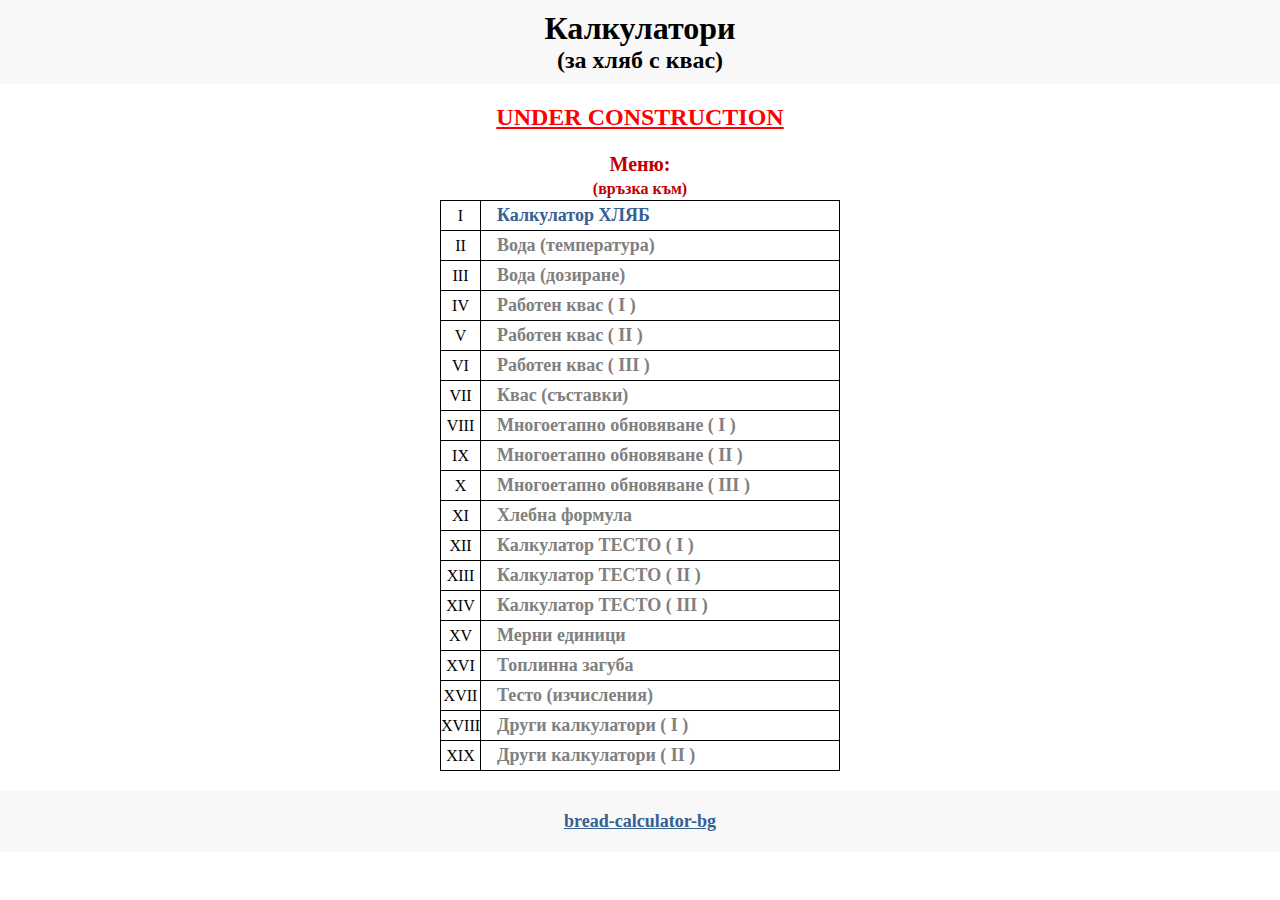
<file: index.html>
<!DOCTYPE html>
<html lang="bg">

<head>
  <meta charset="UTF-8" />
  <meta name="description" content="Калкулатори за замесване на хляб с квас (online)">
  <meta name="keywords" content="online калкулатор, онлайн калкулатор, хляб, квас, хляб с квас, квасен хляб">
  <meta http-equiv="X-UA-Compatible" content="IE=edge">
  <meta name="viewport" content="width=device-width, initial-scale=1.0" />
  <title>Калкулатори за квасен хляб - МЕНЮ</title>
  <link rel="stylesheet" href="home/style.css" />
</head>

<body>
  <header>
    <h1>Калкулатори</h1>
    <h2>(за хляб с квас)</h2>
  </header>
  <main>
    <div class="warning">UNDER CONSTRUCTION</div>
    <div class="title-1">Меню:</div>
    <div class="title-2">(връзка към)</div>

    <section class="grid-container">
      <!-- ############### -->
      <div class="cell _A">I</div>
      <div class="cell _B">
        <h3>
          <a href="calc-1/" class="calc-link">Калкулатор ХЛЯБ</a>
        </h3>
      </div>
      <!-- ############### -->
      <div class="cell _A">II</div>
      <div class="cell _B">
        <h3>
          <a href="#" class="calc-link not-active">Вода (температура)</a>
        </h3>
      </div>
      <!-- ############### -->
      <div class="cell _A">III</div>
      <div class="cell _B">
        <h3>
          <a href="#" class="calc-link not-active">Вода (дозиране)</a>
        </h3>
      </div>
      <!-- ############### -->
      <div class="cell _A">IV</div>
      <div class="cell _B">
        <h3>
          <a href="#" class="calc-link not-active">Работен квас (&nbsp;І&nbsp;)</a>
        </h3>
      </div>
      <!-- ############### -->
      <div class="cell _A">V</div>
      <div class="cell _B">
        <h3>
          <a href="#" class="calc-link not-active">Работен квас (&nbsp;ІI&nbsp;)</a>
        </h3>
      </div>
      <!-- ############### -->
      <div class="cell _A">VI</div>
      <div class="cell _B">
        <h3>
          <a href="#" class="calc-link not-active">Работен квас (&nbsp;ІII&nbsp;)</a>
        </h3>
      </div>
      <!-- ############### -->
      <div class="cell _A">VII</div>
      <div class="cell _B">
        <h3>
          <a href="#" class="calc-link not-active">Квас (съставки)</a>
        </h3>
      </div>
      <!-- ############### -->
      <div class="cell _A">VIII</div>
      <div class="cell _B">
        <h3>
          <a href="#" class="calc-link not-active">Многоетапно обновяване (&nbsp;I&nbsp;)</a>
        </h3>
      </div>
      <!-- ############### -->
      <div class="cell _A">IX</div>
      <div class="cell _B">
        <h3>
          <a href="#" class="calc-link not-active">Многоетапно обновяване (&nbsp;II&nbsp;)</a>
        </h3>
      </div>
      <!-- ############### -->
      <div class="cell _A">X</div>
      <div class="cell _B">
        <h3>
          <a href="#" class="calc-link not-active">Многоетапно обновяване (&nbsp;III&nbsp;)</a>
        </h3>
      </div>

      <!-- ############### -->
      <div class="cell _A">XI</div>
      <div class="cell _B">
        <h3>
          <a href="#" class="calc-link not-active">Хлебна формула</a>
        </h3>
      </div>
      <!-- ############### -->
      <div class="cell _A">XII</div>
      <div class="cell _B">
        <h3>
          <a href="#" class="calc-link not-active">Калкулатор ТЕСТО (&nbsp;I&nbsp;)</a>
        </h3>
      </div>
      <!-- ############### -->
      <div class="cell _A">XIII</div>
      <div class="cell _B">
        <h3>
          <a href="#" class="calc-link not-active">Калкулатор ТЕСТО (&nbsp;II&nbsp;)</a>
        </h3>
      </div>
      <!-- ############### -->
      <div class="cell _A">XIV</div>
      <div class="cell _B">
        <h3>
          <a href="#" class="calc-link not-active">Калкулатор ТЕСТО (&nbsp;III&nbsp;)</a>
        </h3>
      </div>
      <!-- ############### -->
      <div class="cell _A">XV</div>
      <div class="cell _B">
        <h3>
          <a href="#" class="calc-link not-active">Мерни единици</a>
        </h3>
      </div>
      <!-- ############### -->
      <div class="cell _A">XVI</div>
      <div class="cell _B">
        <h3>
          <a href="#" class="calc-link not-active">Топлинна загуба</a>
        </h3>
      </div>

      <!-- ############### -->
      <div class="cell _A">XVII</div>
      <div class="cell _B">
        <h3>
          <a href="#" class="calc-link not-active">Тесто (изчисления)</a>
        </h3>
      </div>
      <!-- ############### -->
      <div class="cell _A">XVIII</div>
      <div class="cell _B">
        <h3>
          <a href="#" class="calc-link not-active">Други калкулатори (&nbsp;I&nbsp;)</a>
        </h3>
      </div>
      <!-- ############### -->
      <div class="cell _A">XIX</div>
      <div class="cell _B">
        <h3>
          <a href="#" class="calc-link not-active">Други калкулатори (&nbsp;II&nbsp;)</a>
        </h3>
      </div>
    </section>
  </main>
  <footer>
    <p>
      <a href="https://nstratiev.github.io/bread-calculator-bg/" class="footer-link">bread-calculator-bg</a>
    </p>
  </footer>
</body>

</html>
</file>
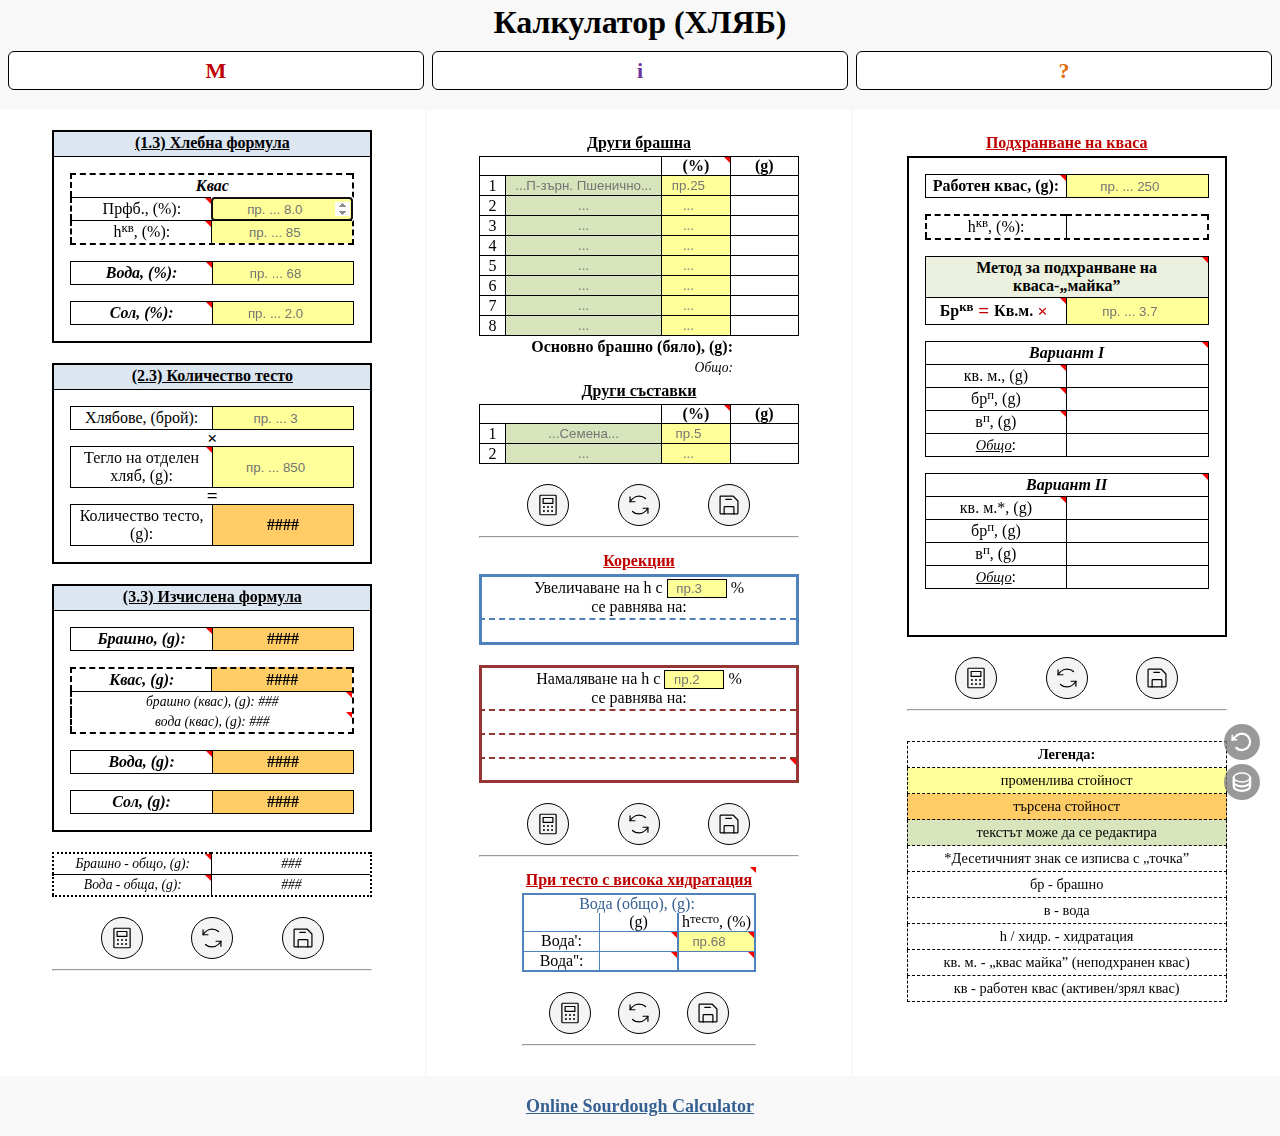
<file: calc-1/index.html>
<!DOCTYPE html>
<html lang="en">

<head>
  <meta charset="UTF-8" />
  <meta name="viewport" content="width=device-width, initial-scale=1.0" />
  <title>Калкулатор (ХЛЯБ)</title>
  <link rel="stylesheet" href="../common-css/general.css" />
  <link rel="stylesheet" href="../common-css/common.css" />
  <link rel="stylesheet" href="../common-css/legend.css" />
  <link rel="stylesheet" href="../common-css/inputs-common.css" />
  <link rel="stylesheet" href="../common-css/buttons-common.css" />
  <link rel="stylesheet" href="../common-css/small-elements-common.css" />
  <link rel="stylesheet" href="../common-css/borders-common.css" />
  <link rel="stylesheet" href="../common-css/queries-common.css" />
  <link rel="stylesheet" href="../common-css/modal.css" />
  <link rel="stylesheet" href="css-calc-1/calc1-main.css" />
  <link rel="stylesheet" href="css-calc-1/calc1-flours.css" />
  <link rel="stylesheet" href="css-calc-1/calc1-corrections.css" />
  <link rel="stylesheet" href="css-calc-1/calc1-water.css" />
  <link rel="stylesheet" href="css-calc-1/calc1-leaven.css" />
  <link rel="stylesheet" href="css-calc-1/calc1-queries.css" />
</head>

<body>
  <!-- Page HEADER -->
  <header>
    <h1>Калкулатор (ХЛЯБ)</h1>
    <!-- <div class="warning">UNDER CONSTRUCTION</div> -->
    <nav>
      <ul class="top-nav">
        <li>
          <a href="../" class="top-nav-item menu" title="Меню"><span class="top-nav-text">М</span></a>
        </li>
        <li>
          <a href="#" class="top-nav-item info" title="Пояснения"><span class="top-nav-text">i</span></a>
        </li>
        <li>
          <a href="#legend-card" class="top-nav-item legend" title="Легенда"><span class="top-nav-text">?</span></a>
        </li>
      </ul>
    </nav>
  </header>

  <!-- Page ASIDE -->
  <aside>
    <!-- To-top Button -->
    <div class="btn-to-top" id="btn-to-top">
      <!-- <div class="up-arrow"></div> -->
      <div>
        <svg xmlns="http://www.w3.org/2000/svg" viewBox="0 0 256 256">
          <rect width="256" height="256" fill="none" />
          <polyline points="48 160 128 80 208 160" fill="none" stroke="currentColor" stroke-linecap="round"
            stroke-linejoin="round" stroke-width="16" />
        </svg>
      </div>
    </div>

    <!-- Global Reset Button -->
    <div class="btn-reset-global" id="btn-reset-global" title="Нулиране на всички полета">
      <div>
        <svg xmlns="http://www.w3.org/2000/svg" viewBox="0 0 256 256">
          <rect width="256" height="256" fill="none" />
          <polyline points="24 56 24 104 72 104" fill="none" stroke="currentColor" stroke-linecap="round"
            stroke-linejoin="round" stroke-width="16" />
          <path d="M67.59,192A88,88,0,1,0,65.77,65.77L24,104" fill="none" stroke="currentColor" stroke-linecap="round"
            stroke-linejoin="round" stroke-width="16" />
        </svg>
      </div>
    </div>

    <!-- Global Save Button -->
    <div class="btn-save-global" id="btn-save-global"
      title="Запаметяване на стойностите от всички полета на текущата страница">
      <div>
        <svg xmlns="http://www.w3.org/2000/svg" viewBox="0 0 256 256">
          <rect width="256" height="256" fill="none" />
          <ellipse cx="128" cy="80" rx="88" ry="48" fill="none" stroke="currentColor" stroke-linecap="round"
            stroke-linejoin="round" stroke-width="16" />
          <path d="M40,80v48c0,26.51,39.4,48,88,48s88-21.49,88-48V80" fill="none" stroke="currentColor"
            stroke-linecap="round" stroke-linejoin="round" stroke-width="16" />
          <path d="M40,128v48c0,26.51,39.4,48,88,48s88-21.49,88-48V128" fill="none" stroke="currentColor"
            stroke-linecap="round" stroke-linejoin="round" stroke-width="16" />
        </svg>
      </div>
    </div>
  </aside>

  <!-- Page MAIN content -->
  <main>
    <!-- ######################### -->
    <!-- ##### Page column I ##### -->
    <section class="page-column">
      <!-- ##### Calculator (Main) ##### -->
      <form class="calc-main" autocomplete="off">
        <!-- ##### First card ##### -->
        <article class="card _main _1">
          <div class="card-header _main">(1.3) Хлебна формула</div>

          <div class="card-body _main">
            <div class="grid--2-cols _dashed">
              <div class="grid-item row-entire top-left-dashed bold italic">
                Квас
              </div>

              <label class="grid-item left-dashed comment" for="#">
                Прфб., (%):
                <aside class="comment-box">
                  Предварително ферментирало брашно, (%);<br />
                  <span style="color: blue">(Google -> pre-fermented flour)</span><br />
                  Брашното, което се съдържа в кваса<br />
                  (изразено като процент от общото/цялото количество брашно в
                  тестото);
                </aside>
              </label>
              <div class="grid-item inp right-dashed">
                <input type="number" name="prefermFlourPercent" class="percent _main" id="preferm-flour-percent" min="0"
                  max="100" step="0.1" placeholder="пр. ... 8.0" required autofocus />
              </div>

              <label class="grid-item left-dashed comment" for="#">
                h<span class="superscript">кв</span>, (%):
                <aside class="comment-box">Хидратация на кваса, (%);</aside>
              </label>
              <div class="grid-item inp right-dashed">
                <input type="number" name="leavenHydratationPercent" class="percent _main"
                  id="leaven-hydratation-percent" min="50" max="125" step="1" placeholder="пр. ... 85" required />
              </div>
            </div>

            <div class="row-empty"></div>

            <div class="grid--2-cols">
              <label class="grid-item bold italic comment" for="#">
                Вода, (%):
                <aside class="comment-box">Хидратация на тестото;</aside>
              </label>
              <div class="grid-item inp">
                <input type="number" name="waterPercent" class="percent _main" id="water-percent" min="0" max="125"
                  step="1" placeholder="пр. ... 68" required />
              </div>
            </div>

            <div class="row-empty"></div>

            <div class="grid--2-cols">
              <label class="grid-item bold italic comment" for="#">
                Сол, (%):
                <aside class="comment-box">
                  Обикновено е препоръчително<br />
                  солта да не надвишава 2%;
                </aside>
              </label>
              <div class="grid-item inp">
                <input type="number" name="saltPercent" class="percent _main" id="salt-percent" min="0" max="7"
                  step="0.1" placeholder="пр. ... 2.0" required />
              </div>
            </div>
          </div>
        </article>

        <!-- ##### Second card ##### -->
        <article class="card _main 2">
          <div class="card-header _main">(2.3) Количество тесто</div>

          <div class="card-body _main">
            <div class="grid--2-cols">
              <label class="grid-item" for="#">Хлябове, (брой):</label>
              <div class="grid-item inp">
                <input type="number" name="loafsCount" class="percent _main" id="loafs-count" min="1" step="1"
                  placeholder="пр. ... 3" required />
              </div>
            </div>

            <div class="row-math multiply-sign">&times;</div>

            <div class="grid--2-cols">
              <label class="grid-item comment" for="#">
                Тегло на отделен хляб, (g):
                <aside class="comment-box">
                  Тегло на тестото (на отделния хляб)<br />
                  преди печене;
                </aside>
              </label>
              <div class="grid-item inp">
                <input type="number" name="loafWeight" class="percent _main" id="loaf-weight" min="0" step="1"
                  placeholder="пр. ... 850" required />
              </div>
            </div>

            <div class="row-math equal-sign">&equals;</div>

            <div class="grid--2-cols">
              <div class="grid-item">Количество тесто, (g):</div>
              <div class="grid-item result-primary">
                <span id="dough-weight-result">####</span>
              </div>
            </div>
          </div>
        </article>

        <!-- ##### Third card ##### -->
        <article class="card _main 3">
          <div class="card-header _main">(3.3) Изчислена формула</div>

          <div class="card-body _main">
            <div class="grid--2-cols">
              <div class="grid-item bold italic comment">
                Брашно, (g):
                <aside class="comment-box">
                  Бр. за замесване <span class="red bold">&equals;</span> Общо
                  бр. <span class="red bold">&minus;</span> бр (квас);
                </aside>
              </div>
              <div class="grid-item result-primary">
                <span id="flour-weight-result">####</span>
              </div>
            </div>
            <div class="row-empty"></div>

            <div class="grid--2-cols _dashed">
              <div class="grid-item top-left-dashed bold italic">
                Квас, (g):
              </div>
              <div class="grid-item top-dashed result-primary">
                <span id="leaven-weight-result">####</span>
              </div>

              <!-- ##### Sd Flour ##### -->
              <div class="grid-item _sd _flour left-dashed">
                <div class="sd result-secondary comment">
                  брашно (квас), (g):
                  <span id="flour-leaven" class="result-secondary">###</span>
                  <aside class="comment-box">
                    бр (кв), (g)
                    <span style="color: green">се определя чрез</span> Прфб.
                    (%);
                  </aside>
                </div>
              </div>

              <!-- ##### Sd Water ##### -->
              <div class="grid-item _sd _water left-dashed no-top-border">
                <div class="sd result-secondary comment">
                  вода (квас), (g):
                  <span id="water-leaven" class="result-secondary">###</span>
                  <aside class="comment-box">
                    в (кв), (g)
                    <span style="color: green">се определя чрез</span> hкв
                    (%);
                  </aside>
                </div>
              </div>
            </div>

            <div class="row-empty"></div>

            <div class="grid--2-cols">
              <div class="grid-item bold italic comment">
                Вода, (g):
                <aside class="comment-box">Вода за замесване;</aside>
              </div>
              <div class="grid-item result-primary">
                <span id="water-weight-result">####</span>
              </div>
            </div>

            <div class="row-empty"></div>

            <div class="grid--2-cols">
              <div class="grid-item bold italic">Сол, (g):</div>
              <div class="grid-item result-primary">
                <span id="salt-weight-result">####</span>
              </div>
            </div>
          </div>
        </article>

        <!-- ##### Fourth card (Overall) ##### -->
        <article class="card-overall">
          <div class="grid--2-cols _dotted">
            <div class="grid-item top-left-dotted total comment">
              Брашно - общо, (g):
              <aside class="comment-box">
                Общо брашно => Всичкото брашно,<br />
                което се съдържа в тестото;
              </aside>
            </div>
            <div class="grid-item top-dotted result-secondary total">
              <span id="flour-total" class="result-secondary">###</span>
            </div>

            <div class="grid-item left-dotted total comment">
              Вода - обща, (g):
              <aside class="comment-box">
                Обща вода => Всичката вода,<br />
                която се съдържа в тестото;
              </aside>
            </div>
            <div class="grid-item right-dotted result-secondary total">
              <span id="water-total" class="result-secondary">###</span>
            </div>
          </div>
        </article>

        <!-- ##### Buttons Group (Main) ##### -->
        <div class="btns-group _main">
          <!-- Submit button -->
          <button type="button" class="btn-submit" id="btn-submit-main" title="Изчисляване на търсените стойности">
            <svg xmlns="http://www.w3.org/2000/svg" viewBox="0 0 256 256">
              <rect width="256" height="256" fill="none" />
              <rect x="80" y="64" width="96" height="48" fill="none" stroke="currentColor" stroke-linecap="round"
                stroke-linejoin="round" stroke-width="12" />
              <rect x="32" y="48" width="192" height="160" rx="8" transform="translate(256) rotate(90)" fill="none"
                stroke="currentColor" stroke-linecap="round" stroke-linejoin="round" stroke-width="12" />
              <circle cx="88" cy="148" r="10" />
              <circle cx="128" cy="148" r="10" />
              <circle cx="168" cy="148" r="10" />
              <circle cx="88" cy="188" r="10" />
              <circle cx="128" cy="188" r="10" />
              <circle cx="168" cy="188" r="10" />
            </svg>
          </button>

          <!-- Reset button -->
          <button type="button" class="btn-reset" id="btn-reset-main" title="Нулиране на полетата от текущата форма">
            <svg xmlns="http://www.w3.org/2000/svg" viewBox="0 0 256 256">
              <rect width="256" height="256" fill="none" />
              <path d="M192,64s-24-24-64-24C72,40,40,96,40,96" fill="none" stroke="currentColor" stroke-linecap="round"
                stroke-linejoin="round" stroke-width="12" />
              <path d="M64,192s24,24,64,24c56,0,88-56,88-56" fill="none" stroke="currentColor" stroke-linecap="round"
                stroke-linejoin="round" stroke-width="12" />
              <polyline points="88 96 40 96 40 48" fill="none" stroke="currentColor" stroke-linecap="round"
                stroke-linejoin="round" stroke-width="12" />
              <polyline points="168 160 216 160 216 208" fill="none" stroke="currentColor" stroke-linecap="round"
                stroke-linejoin="round" stroke-width="12" />
            </svg>
          </button>

          <!-- Save button -->
          <button type="button" class="btn-save" id="btn-save-main"
            title="Запаметяване на стойностите от полетата на текущата форма">
            <svg xmlns="http://www.w3.org/2000/svg" viewBox="0 0 256 256">
              <rect width="256" height="256" fill="none" />
              <path
                d="M216,91.31V208a8,8,0,0,1-8,8H48a8,8,0,0,1-8-8V48a8,8,0,0,1,8-8H164.69a8,8,0,0,1,5.65,2.34l43.32,43.32A8,8,0,0,1,216,91.31Z"
                fill="none" stroke="currentColor" stroke-linecap="round" stroke-linejoin="round" stroke-width="12" />
              <path d="M80,216V152a8,8,0,0,1,8-8h80a8,8,0,0,1,8,8v64" fill="none" stroke="currentColor"
                stroke-linecap="round" stroke-linejoin="round" stroke-width="12" />
              <line x1="152" y1="72" x2="96" y2="72" fill="none" stroke="currentColor" stroke-linecap="round"
                stroke-linejoin="round" stroke-width="12" />
            </svg>
          </button>
        </div>

        <hr />
      </form>
    </section>

    <!-- ########################## -->
    <!-- ##### Page column II ##### -->
    <section class="page-column">
      <!-- ##### Calculator (Flours & Indedients) ##### -->
      <form class="calc-flours-ingredients" autocomplete="off">
        <!-- ### Subcalculator - Flours ### -->
        <div class="card-flours-row-header bold underline">Други брашна</div>

        <article class="card-flours">
          <!-- ROW-top START -->
          <div class="card-flours-row">
            <div class="card-flours-subrow _1">
              <div class="card-flours-cell _1a _top"></div>
            </div>
            <div class="card-flours-subrow _2">
              <div class="card-flours-cell _2a _top bold comment">
                (%)
                <aside class="comment-box">% от брашното за замесване;</aside>
              </div>
              <div class="card-flours-cell _2b _top bold">(g)</div>
            </div>
          </div>
          <!-- ROW-top END -->

          <!-- ROW-1 START -->
          <div class="card-flours-row">
            <div class="card-flours-subrow _1">
              <div class="card-flours-cell _1a">1</div>
              <div class="card-flours-cell _1b">
                <input type="text" name="flourType" class="input-text additional-flour-text" data-id="1"
                  placeholder="...П-зърн. Пшенично..." />
              </div>
            </div>
            <div class="card-flours-subrow _2">
              <div class="card-flours-cell _2a">
                <input type="number" name="additionalFlourPercent" class="additional-flour-percent" min="0" max="100"
                  step="1" data-id="1" placeholder="пр.25" />
              </div>
              <div class="card-flours-cell _2b">
                <span class="additional-flour-result bold" data-id="1">
                </span>
              </div>
            </div>
          </div>
          <!-- ROW-1 END -->

          <!-- ROW-2 START -->
          <div class="card-flours-row">
            <div class="card-flours-subrow _1">
              <div class="card-flours-cell _1a">2</div>
              <div class="card-flours-cell _1b">
                <input type="text" name="flourType" class="input-text additional-flour-text" data-id="2"
                  placeholder="..." />
              </div>
            </div>
            <div class="card-flours-subrow _2">
              <div class="card-flours-cell _2a">
                <input type="number" name="additionalFlourPercent" class="additional-flour-percent" min="0" max="100"
                  step="1" data-id="2" placeholder="..." />
              </div>
              <div class="card-flours-cell _2b">
                <span class="additional-flour-result bold" data-id="2">
                </span>
              </div>
            </div>
          </div>
          <!-- ROW-2 END -->

          <!-- ROW-3 START -->
          <div class="card-flours-row">
            <div class="card-flours-subrow _1">
              <div class="card-flours-cell _1a">3</div>
              <div class="card-flours-cell _1b">
                <input type="text" name="flourType" class="input-text additional-flour-text" data-id="3"
                  placeholder="..." />
              </div>
            </div>
            <div class="card-flours-subrow _2">
              <div class="card-flours-cell _2a">
                <input type="number" name="additionalFlourPercent" class="additional-flour-percent" min="0" max="100"
                  step="1" data-id="3" placeholder="..." />
              </div>
              <div class="card-flours-cell _2b">
                <span class="additional-flour-result bold" data-id="3">
                </span>
              </div>
            </div>
          </div>
          <!-- ROW-3 END -->

          <!-- ROW-4 START -->
          <div class="card-flours-row">
            <div class="card-flours-subrow _1">
              <div class="card-flours-cell _1a">4</div>
              <div class="card-flours-cell _1b">
                <input type="text" name="flourType" class="input-text additional-flour-text" data-id="4"
                  placeholder="..." />
              </div>
            </div>
            <div class="card-flours-subrow _2">
              <div class="card-flours-cell _2a">
                <input type="number" name="additionalFlourPercent" class="additional-flour-percent" min="0" max="100"
                  step="1" data-id="4" placeholder="..." />
              </div>
              <div class="card-flours-cell _2b">
                <span class="additional-flour-result bold" data-id="4">
                </span>
              </div>
            </div>
          </div>
          <!-- ROW-4 END -->

          <!-- ROW-5 START -->
          <div class="card-flours-row">
            <div class="card-flours-subrow _1">
              <div class="card-flours-cell _1a">5</div>
              <div class="card-flours-cell _1b">
                <input type="text" name="flourType" class="input-text additional-flour-text" data-id="5"
                  placeholder="..." />
              </div>
            </div>
            <div class="card-flours-subrow _2">
              <div class="card-flours-cell _2a">
                <input type="number" name="additionalFlourPercent" class="additional-flour-percent" min="0" max="100"
                  step="1" data-id="5" placeholder="..." />
              </div>
              <div class="card-flours-cell _2b">
                <span class="additional-flour-result bold" data-id="5">
                </span>
              </div>
            </div>
          </div>
          <!-- ROW-5 END -->

          <!-- ROW-6 START -->
          <div class="card-flours-row">
            <div class="card-flours-subrow _1">
              <div class="card-flours-cell _1a">6</div>
              <div class="card-flours-cell _1b">
                <input type="text" name="flourType" class="input-text additional-flour-text" data-id="6"
                  placeholder="..." />
              </div>
            </div>
            <div class="card-flours-subrow _2">
              <div class="card-flours-cell _2a">
                <input type="number" name="additionalFlourPercent" class="additional-flour-percent" min="0" max="100"
                  step="1" data-id="6" placeholder="..." />
              </div>
              <div class="card-flours-cell _2b">
                <span class="additional-flour-result bold" data-id="6">
                </span>
              </div>
            </div>
          </div>
          <!-- ROW-6 END -->

          <!-- ROW-7 START -->
          <div class="card-flours-row">
            <div class="card-flours-subrow _1">
              <div class="card-flours-cell _1a">7</div>
              <div class="card-flours-cell _1b">
                <input type="text" name="flourType" class="input-text additional-flour-text" data-id="7"
                  placeholder="..." />
              </div>
            </div>
            <div class="card-flours-subrow _2">
              <div class="card-flours-cell _2a">
                <input type="number" name="additionalFlourPercent" class="additional-flour-percent" min="0" max="100"
                  step="1" data-id="7" placeholder="..." />
              </div>
              <div class="card-flours-cell _2b">
                <span class="additional-flour-result bold" data-id="7">
                </span>
              </div>
            </div>
          </div>
          <!-- ROW-7 END -->

          <!-- ROW-8 START -->
          <div class="card-flours-row">
            <div class="card-flours-subrow _1">
              <div class="card-flours-cell _1a">8</div>
              <div class="card-flours-cell _1b">
                <input type="text" name="flourType" class="input-text additional-flour-text" data-id="8"
                  placeholder="..." />
              </div>
            </div>
            <div class="card-flours-subrow _2">
              <div class="card-flours-cell _2a">
                <input type="number" name="additionalFlourPercent" class="additional-flour-percent" min="0" max="100"
                  step="1" data-id="8" placeholder="..." />
              </div>
              <div class="card-flours-cell _2b">
                <span class="additional-flour-result bold" data-id="8">
                </span>
              </div>
            </div>
          </div>
          <!-- ROW-8 END -->
        </article>

        <!-- Flours FOOTER -->
        <!-- White flour grid -->
        <div class="white-flour-grid">
          <div class="white-flour-cell-1">Основно брашно (бяло), (g):</div>
          <div class="white-flour-cell-2" id="whiteFlour-flours-form-result"></div>
          <div class="additional-flour-total">Общо:</div>
          <div id="totalFlour-flours-form-result"></div>
        </div>

        <!-- ### Subcalculator - Ingredients ### -->
        <div class="card-flours-row-header bold underline">
          Други съставки
        </div>

        <article class="card-ingredients">
          <!-- ROW-header START (Ingredients) -->
          <div class="card-flours-row">
            <div class="card-flours-subrow _1">
              <div class="card-flours-cell _1a _top"></div>
            </div>
            <div class="card-flours-subrow _2">
              <div class="card-flours-cell _2a _top bold comment">
                (%)
                <aside class="comment-box">% от количеството тесто;</aside>
              </div>
              <div class="card-flours-cell _2b _top bold">(g)</div>
            </div>
          </div>
          <!-- ROW-header END (Ingredients) -->

          <!-- ROW-1 START (Ingredients) -->
          <div class="card-flours-row">
            <div class="card-flours-subrow _1">
              <div class="card-flours-cell _1a">1</div>
              <div class="card-flours-cell _1b">
                <input type="text" name="ingrType" class="input-text additional-ingr-text" data-id="1b"
                  placeholder="...Семена..." />
              </div>
            </div>
            <div class="card-flours-subrow _2">
              <div class="card-flours-cell _2a">
                <input type="number" name="additionalIngrPercent" class="additional-ingr-percent" min="0" max="100"
                  step="1" data-id="1b" placeholder="пр.5" />
              </div>
              <div class="card-flours-cell _2b">
                <span class="additional-ingredient-result bold" data-id="1b">
                </span>
              </div>
            </div>
          </div>
          <!-- ROW-1 END (Ingredients) -->

          <!-- ROW-2 START (Ingredients) -->
          <div class="card-flours-row">
            <div class="card-flours-subrow _1">
              <div class="card-flours-cell _1a">2</div>
              <div class="card-flours-cell _1b">
                <input type="text" name="ingrType" class="input-text additional-ingr-text" data-id="2b"
                  placeholder="..." />
              </div>
            </div>
            <div class="card-flours-subrow _2">
              <div class="card-flours-cell _2a">
                <input type="number" name="additionalIngrPercent" class="additional-ingr-percent" min="0" max="100"
                  step="1" data-id="2b" placeholder="..." />
              </div>
              <div class="card-flours-cell _2b">
                <span class="additional-ingredient-result bold" data-id="2b">
                </span>
              </div>
            </div>
          </div>
          <!-- ROW-2 END (Ingredients) -->
        </article>

        <!-- ##### Buttons Group (Flours & Ingredients) ##### -->
        <div class="btns-group _flours">
          <!-- Submit button -->
          <button type="button" class="btn-submit" id="btn-submit-flours" title="Изчисляване на търсените стойности">
            <svg xmlns="http://www.w3.org/2000/svg" viewBox="0 0 256 256">
              <rect width="256" height="256" fill="none" />
              <rect x="80" y="64" width="96" height="48" fill="none" stroke="currentColor" stroke-linecap="round"
                stroke-linejoin="round" stroke-width="12" />
              <rect x="32" y="48" width="192" height="160" rx="8" transform="translate(256) rotate(90)" fill="none"
                stroke="currentColor" stroke-linecap="round" stroke-linejoin="round" stroke-width="12" />
              <circle cx="88" cy="148" r="10" />
              <circle cx="128" cy="148" r="10" />
              <circle cx="168" cy="148" r="10" />
              <circle cx="88" cy="188" r="10" />
              <circle cx="128" cy="188" r="10" />
              <circle cx="168" cy="188" r="10" />
            </svg>
          </button>

          <!-- Reset button -->
          <button type="button" class="btn-reset" id="btn-reset-flours" title="Нулиране на полетата от текущата форма">
            <svg xmlns="http://www.w3.org/2000/svg" viewBox="0 0 256 256">
              <rect width="256" height="256" fill="none" />
              <path d="M192,64s-24-24-64-24C72,40,40,96,40,96" fill="none" stroke="currentColor" stroke-linecap="round"
                stroke-linejoin="round" stroke-width="12" />
              <path d="M64,192s24,24,64,24c56,0,88-56,88-56" fill="none" stroke="currentColor" stroke-linecap="round"
                stroke-linejoin="round" stroke-width="12" />
              <polyline points="88 96 40 96 40 48" fill="none" stroke="currentColor" stroke-linecap="round"
                stroke-linejoin="round" stroke-width="12" />
              <polyline points="168 160 216 160 216 208" fill="none" stroke="currentColor" stroke-linecap="round"
                stroke-linejoin="round" stroke-width="12" />
            </svg>
          </button>

          <!-- Save button -->
          <button type="button" class="btn-save" id="btn-save-flours"
            title="Запаметяване на стойностите от полетата на текущата форма">
            <svg xmlns="http://www.w3.org/2000/svg" viewBox="0 0 256 256">
              <rect width="256" height="256" fill="none" />
              <path
                d="M216,91.31V208a8,8,0,0,1-8,8H48a8,8,0,0,1-8-8V48a8,8,0,0,1,8-8H164.69a8,8,0,0,1,5.65,2.34l43.32,43.32A8,8,0,0,1,216,91.31Z"
                fill="none" stroke="currentColor" stroke-linecap="round" stroke-linejoin="round" stroke-width="12" />
              <path d="M80,216V152a8,8,0,0,1,8-8h80a8,8,0,0,1,8,8v64" fill="none" stroke="currentColor"
                stroke-linecap="round" stroke-linejoin="round" stroke-width="12" />
              <line x1="152" y1="72" x2="96" y2="72" fill="none" stroke="currentColor" stroke-linecap="round"
                stroke-linejoin="round" stroke-width="12" />
            </svg>
          </button>
        </div>

        <hr />
      </form>

      <!-- ##### Calculator (Corrections) ##### -->
      <form class="calc-corrections" autocomplete="off">
        <div class="correction-title">Корекции</div>

        <!-- Correction subcard I -->
        <article class="corrections-subcard-1">
          <div class="cell-correction-1 _top">
            Увеличаване на h с
            <span>
              <input type="number" name="hydratationIncrement" class="correction-hydr-percent"
                id="hydratation-increment" min="0" max="100" step="1" placeholder="пр.3" />
            </span>
            %<br />се равнява на:
          </div>
          <div class="cell-correction-1 _bottom blue bold">
            <span class="corrections-incr-result-water"></span>
          </div>
        </article>

        <!-- Correction subcard II -->
        <article class="corrections-subcard-2">
          <div class="cell-correction-2 _top">
            Намаляване на h с
            <span>
              <input type="number" name="hydratationDecrement" class="correction-hydr-percent"
                id="hydratation-decrement" min="0" max="100" step="1" placeholder="пр.2" />
            </span>
            %<br />се равнява на:
          </div>
          <div class="cell-correction-2 red bold">
            <span class="corrections-decr-result-flour"> </span>
          </div>
          <div class="cell-correction-2 green bold">
            <span class="corrections-decr-result-salt"> </span>
          </div>
          <div class="cell-correction-2 purple comment">
            <span class="corrections-decr-result-preferm"></span>
            <aside class="comment-box">
              Актуалният % на Прфб.,<br />
              след добавяне на допълнително брашно;
            </aside>
          </div>
        </article>

        <!-- ##### Buttons Group (Main) ##### -->
        <div class="btns-group _corrections">
          <!-- Submit button -->
          <button type="button" class="btn-submit" id="btn-submit-corrections"
            title="Изчисляване на търсените стойности">
            <svg xmlns="http://www.w3.org/2000/svg" viewBox="0 0 256 256">
              <rect width="256" height="256" fill="none" />
              <rect x="80" y="64" width="96" height="48" fill="none" stroke="currentColor" stroke-linecap="round"
                stroke-linejoin="round" stroke-width="12" />
              <rect x="32" y="48" width="192" height="160" rx="8" transform="translate(256) rotate(90)" fill="none"
                stroke="currentColor" stroke-linecap="round" stroke-linejoin="round" stroke-width="12" />
              <circle cx="88" cy="148" r="10" />
              <circle cx="128" cy="148" r="10" />
              <circle cx="168" cy="148" r="10" />
              <circle cx="88" cy="188" r="10" />
              <circle cx="128" cy="188" r="10" />
              <circle cx="168" cy="188" r="10" />
            </svg>
          </button>

          <!-- Reset button -->
          <button type="button" class="btn-reset" id="btn-reset-corrections"
            title="Нулиране на полетата от текущата форма">
            <svg xmlns="http://www.w3.org/2000/svg" viewBox="0 0 256 256">
              <rect width="256" height="256" fill="none" />
              <path d="M192,64s-24-24-64-24C72,40,40,96,40,96" fill="none" stroke="currentColor" stroke-linecap="round"
                stroke-linejoin="round" stroke-width="12" />
              <path d="M64,192s24,24,64,24c56,0,88-56,88-56" fill="none" stroke="currentColor" stroke-linecap="round"
                stroke-linejoin="round" stroke-width="12" />
              <polyline points="88 96 40 96 40 48" fill="none" stroke="currentColor" stroke-linecap="round"
                stroke-linejoin="round" stroke-width="12" />
              <polyline points="168 160 216 160 216 208" fill="none" stroke="currentColor" stroke-linecap="round"
                stroke-linejoin="round" stroke-width="12" />
            </svg>
          </button>

          <!-- Save button -->
          <button type="button" class="btn-save" id="btn-save-corrections"
            title="Запаметяване на стойностите от полетата на текущата форма">
            <svg xmlns="http://www.w3.org/2000/svg" viewBox="0 0 256 256">
              <rect width="256" height="256" fill="none" />
              <path
                d="M216,91.31V208a8,8,0,0,1-8,8H48a8,8,0,0,1-8-8V48a8,8,0,0,1,8-8H164.69a8,8,0,0,1,5.65,2.34l43.32,43.32A8,8,0,0,1,216,91.31Z"
                fill="none" stroke="currentColor" stroke-linecap="round" stroke-linejoin="round" stroke-width="12" />
              <path d="M80,216V152a8,8,0,0,1,8-8h80a8,8,0,0,1,8,8v64" fill="none" stroke="currentColor"
                stroke-linecap="round" stroke-linejoin="round" stroke-width="12" />
              <line x1="152" y1="72" x2="96" y2="72" fill="none" stroke="currentColor" stroke-linecap="round"
                stroke-linejoin="round" stroke-width="12" />
            </svg>
          </button>
        </div>

        <hr />
      </form>

      <!-- ##### Calculator (Water) ##### -->
      <form class="calc-water" autocomplete="off">
        <div class="water-addition-title comment">
          При тесто с висока хидратация
          <aside class="comment-box">
            При замесване на тесто <br />
            с много висока хидратация, водата би <br />
            могло да се добави на два пъти, <br />
            с цел по-лесно хомогенизиране; <br />
          </aside>
        </div>

        <!-- Water TOTAL row -->
        <div class="water-addition-grid">
          <div class="water-addition-total-amount outer-left-top-border">
            Вода (общо), (g): <span class="total-water-check"></span>
          </div>

          <!-- Water HEADER row -->
          <div class="outer-left-border no-top-border"></div>
          <div class="inner-left-border no-top-border">(g)</div>
          <div class="outer-left-border no-top-border">
            h<span class="superscript">тесто</span>, (%)
          </div>
          <!-- Water FIRST rox -->
          <div class="outer-left-border">Вода':</div>
          <div class="inner-left-border comment">
            <span class="initial-water-result"></span>
            <aside class="comment-box">
              Вода за първоначално <br />
              добавяне, (g);
            </aside>
          </div>
          <div class="outer-left-border comment">
            <input type="number" name="initialDoughHydratation" class="water-addition-percent"
              id="initial-dough-hydratation" min="0" max="125" step="1" placeholder="пр.68" />
            <aside class="comment-box">
              h на тестото след първоначалното <br />
              добавяне на вода;
            </aside>
          </div>

          <!-- Water SECOND rox -->
          <div class="outer-left-border">Вода'':</div>
          <div class="inner-left-border comment">
            <span class="secondary-water-result"></span>
            <aside class="comment-box">
              Вода за финално <br />
              добавяне, (g);
            </aside>
          </div>
          <div class="outer-left-border comment">
            <span class="secondary-water-percent-result"></span>
            <aside class="comment-box">
              h на тестото след финалното <br />
              добавяне на вода;
            </aside>
          </div>
        </div>

        <!-- ##### Buttons Group (Water) ##### -->
        <div class="btns-group _water">
          <!-- Submit button -->
          <button type="button" class="btn-submit" id="btn-submit-water" title="Изчисляване на търсените стойности">
            <svg xmlns="http://www.w3.org/2000/svg" viewBox="0 0 256 256">
              <rect width="256" height="256" fill="none" />
              <rect x="80" y="64" width="96" height="48" fill="none" stroke="currentColor" stroke-linecap="round"
                stroke-linejoin="round" stroke-width="12" />
              <rect x="32" y="48" width="192" height="160" rx="8" transform="translate(256) rotate(90)" fill="none"
                stroke="currentColor" stroke-linecap="round" stroke-linejoin="round" stroke-width="12" />
              <circle cx="88" cy="148" r="10" />
              <circle cx="128" cy="148" r="10" />
              <circle cx="168" cy="148" r="10" />
              <circle cx="88" cy="188" r="10" />
              <circle cx="128" cy="188" r="10" />
              <circle cx="168" cy="188" r="10" />
            </svg>
          </button>

          <!-- Reset button -->
          <button type="button" class="btn-reset" id="btn-reset-water" title="Нулиране на полетата от текущата форма">
            <svg xmlns="http://www.w3.org/2000/svg" viewBox="0 0 256 256">
              <rect width="256" height="256" fill="none" />
              <path d="M192,64s-24-24-64-24C72,40,40,96,40,96" fill="none" stroke="currentColor" stroke-linecap="round"
                stroke-linejoin="round" stroke-width="12" />
              <path d="M64,192s24,24,64,24c56,0,88-56,88-56" fill="none" stroke="currentColor" stroke-linecap="round"
                stroke-linejoin="round" stroke-width="12" />
              <polyline points="88 96 40 96 40 48" fill="none" stroke="currentColor" stroke-linecap="round"
                stroke-linejoin="round" stroke-width="12" />
              <polyline points="168 160 216 160 216 208" fill="none" stroke="currentColor" stroke-linecap="round"
                stroke-linejoin="round" stroke-width="12" />
            </svg>
          </button>

          <!-- Save button -->
          <button type="button" class="btn-save" id="btn-save-water"
            title="Запаметяване на стойностите от полетата на текущата форма">
            <svg xmlns="http://www.w3.org/2000/svg" viewBox="0 0 256 256">
              <rect width="256" height="256" fill="none" />
              <path
                d="M216,91.31V208a8,8,0,0,1-8,8H48a8,8,0,0,1-8-8V48a8,8,0,0,1,8-8H164.69a8,8,0,0,1,5.65,2.34l43.32,43.32A8,8,0,0,1,216,91.31Z"
                fill="none" stroke="currentColor" stroke-linecap="round" stroke-linejoin="round" stroke-width="12" />
              <path d="M80,216V152a8,8,0,0,1,8-8h80a8,8,0,0,1,8,8v64" fill="none" stroke="currentColor"
                stroke-linecap="round" stroke-linejoin="round" stroke-width="12" />
              <line x1="152" y1="72" x2="96" y2="72" fill="none" stroke="currentColor" stroke-linecap="round"
                stroke-linejoin="round" stroke-width="12" />
            </svg>
          </button>
        </div>

        <hr />
      </form>
    </section>

    <!-- ########################### -->
    <!-- ##### Page column III ##### -->
    <section class="page-column">
      <!-- ##### Calculator (Leaven) ##### -->
      <form class="calc-leaven-feed" autocomplete="off">
        <div class="card-header _leaven-feed">Подхранване на кваса</div>
        <article class="card _leaven-feed">
          <div class="card-body _leaven-feed">
            <!-- Leaven - FIRST section -->
            <div class="grid--2-cols">
              <label class="grid-item bold comment" for="#">
                Работен квас, (g):
                <aside class="comment-box">
                  Желано количество на работния квас, (g);
                </aside>
              </label>
              <div class="grid-item inp">
                <input type="number" name="workLeaven" class="work-leaven" id="work-leaven" min="0" step="1"
                  placeholder="пр. ... 250" />
              </div>
            </div>

            <div class="row-empty"></div>

            <div class="grid--2-cols _dashed">
              <div class="grid-item top-left-dashed">
                h<span class="superscript">кв</span>, (%):
              </div>
              <div class="grid-item top-dashed">
                <span class="leaven-hydratation-predefined"></span>
              </div>
            </div>

            <div class="row-empty"></div>

            <!-- Leaven - SECOND section -->
            <div class="grid--2-cols">
              <div class="grid-item leaven-feed-method bold comment">
                Метод за подхранване на<br />кваса-„майка”
                <aside class="comment-box">
                  Чрез него се определя съотношението<br />
                  между количеството Кв.м.<br />
                  и количеството Бр.<br />
                  за подхранване на Кв.м.
                </aside>
              </div>
              <label class="grid-item bold comment" for="#">
                Бр<span class="superscript">кв</span><span class="red-text equal-sign">&nbsp;&equals;&nbsp;</span>Кв.м.
                <span class="red-text multiply-sign">&nbsp;&times;&nbsp;</span>
                <aside class="comment-box">
                  Кв.м. се подхранва с бр., чието количество <br />
                  е равно на количеството кв.м., умножено <br />
                  по съответното число (коефициент): <br />
                  <span style="color: red">Бр<span class="superscript">кв</span></span>
                  = <span style="color: red">Кв.м.</span> х
                  <span style="color: red">К</span> ;
                </aside>
              </label>
              <div class="grid-item inp">
                <input type="number" name="feedRatio" class="work-leaven" id="feed-ratio" min="0" max="100    "
                  step="0.1" placeholder="пр. ... 3.7" />
              </div>
            </div>

            <div class="row-empty"></div>

            <!-- Leaven - THIRD section (Version I) -->
            <div class="grid--2-cols subcard-leaven _ver-1">
              <div class="grid-item _version _1 bold italic comment">
                Вариант І
                <aside class="comment-box">
                  Какво е необходимо, за да се получи точното <br />
                  количество работен квас по рецепта ?;
                </aside>
              </div>

              <div class="grid-item comment">
                кв. м., (g)
                <aside class="comment-box">
                  Кв.м., който е нужно да бъде подхранен,<br />
                  за да се получи точното количество<br />
                  работен квас по рецепта;
                </aside>
              </div>
              <div class="grid-item feed-mother _1">
                <span class="feed-mother _1"></span>
              </div>

              <div class="grid-item comment">
                бр<span class="superscript">п</span>, (g)
                <aside class="comment-box">
                  Брашно за подхранване на кв.м.;
                </aside>
              </div>
              <div class="grid-item feed-flour _1">
                <span class="feed-flour _1"></span>
              </div>

              <div class="grid-item comment">
                в<span class="superscript">п</span>, (g)
                <aside class="comment-box">
                  Вода за подхранване на кв.м.;
                </aside>
              </div>
              <div class="grid-item feed-water _1">
                <span class="feed-water _1"></span>
              </div>

              <div class="grid-item">
                <span class="feed-total _text">Общо</span>:
              </div>
              <div class="grid-item feed-total _1">
                <span class="feed-total _1"></span>
              </div>
            </div>

            <div class="row-empty"></div>

            <!-- Leaven - Fourth section (Version II) -->
            <div class="grid--2-cols subcard-leaven _ver-2">
              <div class="grid-item _version _2 bold italic comment">
                Вариант ІI
                <aside class="comment-box">
                  Какво е необходимо,<br />
                  за да се получи количеството <br />
                  работен квас по рецепта + количество квас, <br />
                  оставащо като „квас майка” за бъдещо използване ?;
                </aside>
              </div>

              <div class="grid-item comment">
                кв. м.*, (g)
                <aside class="comment-box">
                  Кв.м., който е нужно да бъде подхранен,<br />
                  за да се получи количеството<br />
                  работен квас по рецепта + количество квас,<br />
                  оставащо като „квас майка” за бъдещо използване;
                </aside>
              </div>
              <div class="grid-item feed-mother _2">
                <span class="feed-mother _2"></span>
              </div>

              <div class="grid-item">
                бр<span class="superscript">п</span>, (g)
              </div>
              <div class="grid-item feed-flour _2">
                <span class="feed-flour _2"></span>
              </div>

              <div class="grid-item">
                в<span class="superscript">п</span>, (g)
              </div>
              <div class="grid-item feed-water _2">
                <span class="feed-water _2"></span>
              </div>

              <div class="grid-item">
                <span class="feed-total _text">Общо</span>:
              </div>
              <div class="grid-item feed-total _2">
                <span class="feed-total _2"></span>
              </div>
            </div>

            <div class="grid--2-cols subcard-leaven-ver-2 _explained">
              <div class="grid-item"></div>
              <div class="grid-item">
                <div class="explained">
                  <div class="explained _equals"></div>
                  <!-- <div class="explained _equals">&equals;</div> -->
                  <div><span class="explained _A"></span></div>
                  <div class="explained _plus"></div>
                  <!-- <div class="explained _plus">&plus;</div> -->
                  <div><span class="explained _B"></span></div>
                </div>
              </div>
            </div>
          </div>
        </article>

        <!-- ##### Buttons Group (Main) ##### -->
        <div class="btns-group _leaven-feed">
          <!-- Submit button -->
          <button type="button" class="btn-submit" id="btn-submit-leaven" title="Изчисляване на търсените стойности">
            <svg xmlns="http://www.w3.org/2000/svg" viewBox="0 0 256 256">
              <rect width="256" height="256" fill="none" />
              <rect x="80" y="64" width="96" height="48" fill="none" stroke="currentColor" stroke-linecap="round"
                stroke-linejoin="round" stroke-width="12" />
              <rect x="32" y="48" width="192" height="160" rx="8" transform="translate(256) rotate(90)" fill="none"
                stroke="currentColor" stroke-linecap="round" stroke-linejoin="round" stroke-width="12" />
              <circle cx="88" cy="148" r="10" />
              <circle cx="128" cy="148" r="10" />
              <circle cx="168" cy="148" r="10" />
              <circle cx="88" cy="188" r="10" />
              <circle cx="128" cy="188" r="10" />
              <circle cx="168" cy="188" r="10" />
            </svg>
          </button>

          <!-- Reset button -->
          <button type="button" class="btn-reset" id="btn-reset-leaven" title="Нулиране на полетата от текущата форма">
            <svg xmlns="http://www.w3.org/2000/svg" viewBox="0 0 256 256">
              <rect width="256" height="256" fill="none" />
              <path d="M192,64s-24-24-64-24C72,40,40,96,40,96" fill="none" stroke="currentColor" stroke-linecap="round"
                stroke-linejoin="round" stroke-width="12" />
              <path d="M64,192s24,24,64,24c56,0,88-56,88-56" fill="none" stroke="currentColor" stroke-linecap="round"
                stroke-linejoin="round" stroke-width="12" />
              <polyline points="88 96 40 96 40 48" fill="none" stroke="currentColor" stroke-linecap="round"
                stroke-linejoin="round" stroke-width="12" />
              <polyline points="168 160 216 160 216 208" fill="none" stroke="currentColor" stroke-linecap="round"
                stroke-linejoin="round" stroke-width="12" />
            </svg>
          </button>

          <!-- Save button -->
          <button type="button" class="btn-save" id="btn-save-leaven"
            title="Запаметяване на стойностите от полетата на текущата форма">
            <svg xmlns="http://www.w3.org/2000/svg" viewBox="0 0 256 256">
              <rect width="256" height="256" fill="none" />
              <path
                d="M216,91.31V208a8,8,0,0,1-8,8H48a8,8,0,0,1-8-8V48a8,8,0,0,1,8-8H164.69a8,8,0,0,1,5.65,2.34l43.32,43.32A8,8,0,0,1,216,91.31Z"
                fill="none" stroke="currentColor" stroke-linecap="round" stroke-linejoin="round" stroke-width="12" />
              <path d="M80,216V152a8,8,0,0,1,8-8h80a8,8,0,0,1,8,8v64" fill="none" stroke="currentColor"
                stroke-linecap="round" stroke-linejoin="round" stroke-width="12" />
              <line x1="152" y1="72" x2="96" y2="72" fill="none" stroke="currentColor" stroke-linecap="round"
                stroke-linejoin="round" stroke-width="12" />
            </svg>
          </button>
        </div>

        <hr />
      </form>

      <!-- ################## -->
      <!-- ##### LEGEND ##### -->
      <aside id="legend-card" class="legend-card">
        <div class="legend-title">Легенда:</div>
        <div class="legend-variable-value">променлива стойност</div>
        <div class="legend-target-value">търсена стойност</div>
        <div class="legend-text-value">текстът може да се редактира</div>
        <div>*Десетичният знак се изписва с „точка”</div>
        <div>бр - брашно</div>
        <div>в - вода</div>
        <div>h / хидр. - хидратация</div>
        <div>кв. м. - „квас майка” (неподхранен квас)</div>
        <div>кв - работен квас (активен/зрял квас)</div>
      </aside>
    </section>
  </main>

  <!-- ##### Page FOOTER -->
  <footer>
    <a href="../">Online Sourdough Calculator</a>
  </footer>

  <script type="module" src="js-calc-1/script.js"></script>
</body>

</html>
</file>
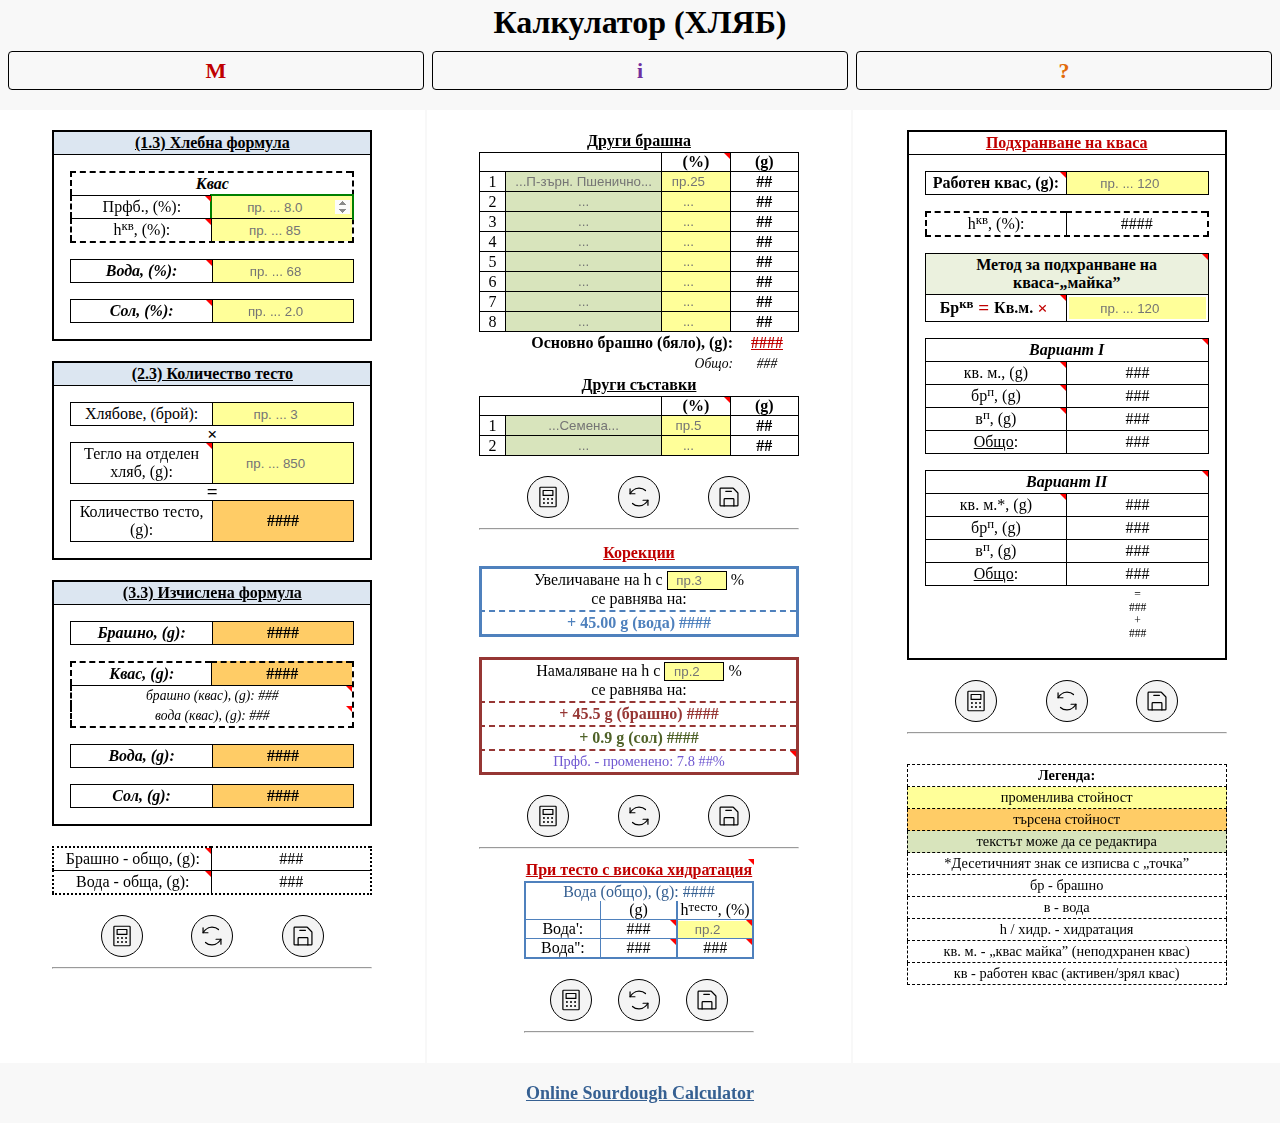
<file: calculators/calc-1/index.html>
<!DOCTYPE html>
<html lang="bg">
  <head>
    <meta charset="UTF-8" />
    <meta name="viewport" content="width=device-width, initial-scale=1.0" />
    <title>Калкулатор (ХЛЯБ)</title>
    <link rel="stylesheet" href="css-calc-1/general.css" />
    <link rel="stylesheet" href="css-calc-1/common.css" />
    <link rel="stylesheet" href="css-calc-1/calc-main.css" />
    <link rel="stylesheet" href="css-calc-1/calc-flours.css" />
    <link rel="stylesheet" href="css-calc-1/calc-corrections.css" />
    <link rel="stylesheet" href="css-calc-1/calc-water.css" />
    <link rel="stylesheet" href="css-calc-1/calc-leaven.css" />
    <link rel="stylesheet" href="css-calc-1/legend.css" />
    <link rel="stylesheet" href="css-calc-1/inputs.css" />
    <link rel="stylesheet" href="css-calc-1/buttons.css" />
    <link rel="stylesheet" href="css-calc-1/small-elements.css" />
    <link rel="stylesheet" href="css-calc-1/borders.css" />
    <link rel="stylesheet" href="css-calc-1/queries.css" />
    <link rel="stylesheet" href="../common-css/modal.css" />
  </head>
  <body>
    <header>
      <h1>Калкулатор (ХЛЯБ)</h1>
      <!-- <div class="warning">UNDER CONSTRUCTION</div> -->
      <nav>
        <ul class="top-nav">
          <li>
            <a href="../../" class="top-nav-item menu" title="Меню"
              ><span class="top-nav-text">М</span></a
            >
          </li>
          <li>
            <a href="#" class="top-nav-item info" title="Пояснения"
              ><span class="top-nav-text">i</span></a
            >
          </li>
          <li>
            <a href="#legend-card" class="top-nav-item legend" title="Легенда"
              ><span class="top-nav-text">?</span></a
            >
          </li>
        </ul>
      </nav>
    </header>

    <main>
      <div class="btn-to-top" id="btn-to-top">
        <div class="up-arrow"></div>
      </div>

      <!-- ########################## -->
      <!-- Page column I -->
      <section class="page-column">
        <form class="calc-main" autocomplete="off">
          <!-- ############# -->
          <!-- First card -->
          <article class="card _main _1">
            <div class="card-header _main">(1.3) Хлебна формула</div>

            <div class="card-body _main">
              <div class="grid--2-cols _dashed">
                <div class="grid-item row-entire top-left-dashed bold italic">
                  Квас
                </div>

                <div class="grid-item left-dashed comment">
                  Прфб., (%):
                  <aside class="comment-box">
                    Предварително ферментирало брашно, (%);<br />
                    <span style="color: blue"
                      >(Google -> pre-fermented flour)</span
                    ><br />
                    Брашното, което се съдържа в кваса<br />
                    (изразено като процент от общото/цялото количество брашно в
                    тестото);
                  </aside>
                </div>
                <div class="grid-item inp right-dashed">
                  <input
                    type="number"
                    name="prefermFlourPercent"
                    class="percent _main"
                    id="preferm-flour-percent"
                    min="0"
                    max="100"
                    step="0.1"
                    placeholder="пр. ... 8.0"
                    required
                    autofocus
                  />
                </div>

                <div class="grid-item left-dashed comment">
                  h<span class="superscript">кв</span>, (%):
                  <aside class="comment-box">Хидратация на кваса, (%);</aside>
                </div>
                <div class="grid-item inp right-dashed">
                  <input
                    type="number"
                    name="leavenHydratationPercent"
                    class="percent _main"
                    id="leaven-hydratation-percent"
                    min="50"
                    max="125"
                    step="1"
                    placeholder="пр. ... 85"
                    required
                  />
                </div>
              </div>

              <div class="row-empty"></div>

              <div class="grid--2-cols">
                <div class="grid-item bold italic comment">
                  Вода, (%):
                  <aside class="comment-box">Хидратация на тестото;</aside>
                </div>
                <div class="grid-item inp">
                  <input
                    type="number"
                    name="waterPercent"
                    class="percent _main"
                    id="water-percent"
                    min="0"
                    max="125"
                    step="1"
                    placeholder="пр. ... 68"
                    required
                  />
                </div>
              </div>

              <div class="row-empty"></div>

              <div class="grid--2-cols">
                <div class="grid-item bold italic comment">
                  Сол, (%):
                  <aside class="comment-box">
                    Обикновено е препоръчително солта да не надвишава 2%;
                  </aside>
                </div>
                <div class="grid-item inp">
                  <input
                    type="number"
                    name="saltPercent"
                    class="percent _main"
                    id="salt-percent"
                    min="0"
                    max="7"
                    step="0.1"
                    placeholder="пр. ... 2.0"
                    required
                  />
                </div>
              </div>
            </div>
          </article>

          <!-- ############# -->
          <!-- Second card -->
          <article class="card _main 2">
            <div class="card-header _main">(2.3) Количество тесто</div>

            <div class="card-body _main">
              <div class="grid--2-cols">
                <div class="grid-item">Хлябове, (брой):</div>
                <div class="grid-item inp">
                  <input
                    type="number"
                    name="loafsCount"
                    class="percent _main"
                    id="loafs-count"
                    min="1"
                    step="1"
                    placeholder="пр. ... 3"
                    required
                  />
                </div>
              </div>

              <div class="row-math multiply-sign">&times;</div>

              <div class="grid--2-cols">
                <div class="grid-item comment">
                  Тегло на отделен хляб, (g):
                  <aside class="comment-box">
                    Тегло на тестото (на отделния хляб) преди печене;
                  </aside>
                </div>
                <div class="grid-item inp">
                  <input
                    type="number"
                    name="loafWeight"
                    class="percent _main"
                    id="loaf-weight"
                    min="0"
                    step="1"
                    placeholder="пр. ... 850"
                    required
                  />
                </div>
              </div>

              <div class="row-math equal-sign">&equals;</div>

              <div class="grid--2-cols">
                <div class="grid-item">Количество тесто, (g):</div>
                <div class="grid-item result-primary">
                  <span id="dough-weight-result">####</span>
                </div>
              </div>
            </div>
          </article>

          <!-- ############# -->
          <!-- Third card -->
          <article class="card _main 3">
            <div class="card-header _main">(3.3) Изчислена формула</div>

            <div class="card-body _main">
              <div class="grid--2-cols">
                <div class="grid-item bold italic">Брашно, (g):</div>
                <div class="grid-item result-primary">
                  <span id="flour-weight-result">####</span>
                </div>
              </div>
              <div class="row-empty"></div>

              <div class="grid--2-cols _dashed">
                <div class="grid-item top-left-dashed bold italic">
                  Квас, (g):
                </div>
                <div class="grid-item top-dashed result-primary">
                  <span id="leaven-weight-result">####</span>
                </div>

                <div class="grid-item _sd _flour left-dashed">
                  <!-- ##### -->
                  <div class="sd result-secondary comment">
                    брашно (квас), (g):
                    <span id="flour-leaven" class="result-secondary">###</span>
                    <aside class="comment-box">
                      бр (кв), (g)
                      <span style="color: green">се определя чрез</span> Прфб.
                      (%);
                    </aside>
                  </div>
                  <!-- ##### -->
                </div>

                <div class="grid-item _sd _water left-dashed no-top-border">
                  <!-- ##### -->
                  <div class="sd result-secondary comment">
                    вода (квас), (g):
                    <span id="water-leaven" class="result-secondary">###</span>
                    <aside class="comment-box">
                      в (кв), (g)
                      <span style="color: green">се определя чрез</span> hкв
                      (%);
                    </aside>
                  </div>
                </div>
                <!-- ##### -->
              </div>

              <div class="row-empty"></div>

              <div class="grid--2-cols">
                <div class="grid-item bold italic">Вода, (g):</div>
                <div class="grid-item result-primary">
                  <span id="water-weight-result">####</span>
                </div>
              </div>

              <div class="row-empty"></div>

              <div class="grid--2-cols">
                <div class="grid-item bold italic">Сол, (g):</div>
                <div class="grid-item result-primary">
                  <span id="salt-weight-result">####</span>
                </div>
              </div>
            </div>
          </article>

          <!-- ############# -->
          <!-- Fourth card - Overall -->
          <article class="card-overall">
            <div class="grid--2-cols _dotted">
              <div class="grid-item top-left-dotted comment">
                Брашно - общо, (g):
                <aside class="comment-box">
                  Общо брашно => Всичкото брашно, което се съдържа в тестото;
                </aside>
              </div>
              <div class="grid-item top-dotted result-secondary">
                <span id="flour-total" class="result-secondary">###</span>
              </div>

              <div class="grid-item left-dotted comment">
                Вода - обща, (g):
                <aside class="comment-box">
                  Обща вода => Всичката вода, която се съдържа в тестото;
                </aside>
              </div>
              <div class="grid-item right-dotted result-secondary">
                <span id="water-total" class="result-secondary">###</span>
              </div>
            </div>
          </article>

          <!-- BUTTONS -->
          <!-- ############# -->
          <div class="btns-group _main">
            <button
              type="button"
              class="btn-submit"
              id="btn-submit-main"
              title="Изчисли търсените стойности"
            >
              <svg xmlns="http://www.w3.org/2000/svg" viewBox="0 0 256 256">
                <rect width="256" height="256" fill="none" />
                <rect
                  x="80"
                  y="64"
                  width="96"
                  height="48"
                  fill="none"
                  stroke="currentColor"
                  stroke-linecap="round"
                  stroke-linejoin="round"
                  stroke-width="12"
                />
                <rect
                  x="32"
                  y="48"
                  width="192"
                  height="160"
                  rx="8"
                  transform="translate(256) rotate(90)"
                  fill="none"
                  stroke="currentColor"
                  stroke-linecap="round"
                  stroke-linejoin="round"
                  stroke-width="12"
                />
                <circle cx="88" cy="148" r="10" />
                <circle cx="128" cy="148" r="10" />
                <circle cx="168" cy="148" r="10" />
                <circle cx="88" cy="188" r="10" />
                <circle cx="128" cy="188" r="10" />
                <circle cx="168" cy="188" r="10" />
              </svg>
            </button>
            <button
              type="button"
              class="btn-reset"
              id="btn-reset-main"
              title="Нулиране на всички стойности"
            >
              <svg xmlns="http://www.w3.org/2000/svg" viewBox="0 0 256 256">
                <rect width="256" height="256" fill="none" />
                <path
                  d="M192,64s-24-24-64-24C72,40,40,96,40,96"
                  fill="none"
                  stroke="currentColor"
                  stroke-linecap="round"
                  stroke-linejoin="round"
                  stroke-width="12"
                />
                <path
                  d="M64,192s24,24,64,24c56,0,88-56,88-56"
                  fill="none"
                  stroke="currentColor"
                  stroke-linecap="round"
                  stroke-linejoin="round"
                  stroke-width="12"
                />
                <polyline
                  points="88 96 40 96 40 48"
                  fill="none"
                  stroke="currentColor"
                  stroke-linecap="round"
                  stroke-linejoin="round"
                  stroke-width="12"
                />
                <polyline
                  points="168 160 216 160 216 208"
                  fill="none"
                  stroke="currentColor"
                  stroke-linecap="round"
                  stroke-linejoin="round"
                  stroke-width="12"
                />
              </svg>
            </button>
            <button
              type="button"
              class="btn-save"
              id="btn-save-main"
              title="Запамети стойностите от полетата за свободно въвеждане"
            >
              <svg xmlns="http://www.w3.org/2000/svg" viewBox="0 0 256 256">
                <rect width="256" height="256" fill="none" />
                <path
                  d="M216,91.31V208a8,8,0,0,1-8,8H48a8,8,0,0,1-8-8V48a8,8,0,0,1,8-8H164.69a8,8,0,0,1,5.65,2.34l43.32,43.32A8,8,0,0,1,216,91.31Z"
                  fill="none"
                  stroke="currentColor"
                  stroke-linecap="round"
                  stroke-linejoin="round"
                  stroke-width="12"
                />
                <path
                  d="M80,216V152a8,8,0,0,1,8-8h80a8,8,0,0,1,8,8v64"
                  fill="none"
                  stroke="currentColor"
                  stroke-linecap="round"
                  stroke-linejoin="round"
                  stroke-width="12"
                />
                <line
                  x1="152"
                  y1="72"
                  x2="96"
                  y2="72"
                  fill="none"
                  stroke="currentColor"
                  stroke-linecap="round"
                  stroke-linejoin="round"
                  stroke-width="12"
                />
              </svg>
            </button>
          </div>

          <hr />

          <!-- ############# -->
          <!-- <div id="btns-container" class="btns-container">
            <button type="submit" class="btn btn--submit" id="btn-submit-col1">
              Изчисли
            </button>
            <button type="reset" class="btn btn--reset" id="btn-reset-col1">
              Нулиране
            </button>
            <button type="button" class="btn btn--save" id="btn-save-col1">
              Запамети
            </button>
          </div>
          <hr /> -->
        </form>
      </section>

      <!-- ########################## -->
      <!-- Page column II -->
      <section class="page-column">
        <!-- ############ -->
        <!-- FLOURS - calculator -->
        <form class="calc-flours-ingredients" autocomplete="off">
          <!-- Flours - calculator HEADER -->
          <div class="card-flours-row-header bold underline">Други брашна</div>

          <article class="card-flours">
            <!-- ROW-top START -->
            <div class="card-flours-row">
              <div class="card-flours-subrow _1">
                <div class="card-flours-cell _1a _top"></div>
              </div>
              <div class="card-flours-subrow _2">
                <div class="card-flours-cell _2a _top bold comment">
                  (%)
                  <aside class="comment-box">% от брашното за замесване;</aside>
                </div>
                <div class="card-flours-cell _2b _top bold">(g)</div>
              </div>
            </div>
            <!-- ROW-top END -->

            <!-- ROW-1 START -->
            <div class="card-flours-row">
              <div class="card-flours-subrow _1">
                <div class="card-flours-cell _1a">1</div>
                <div class="card-flours-cell _1b">
                  <input
                    type="text"
                    name="flourType"
                    class="input-text additional-flour-text"
                    data-id="1"
                    placeholder="...П-зърн. Пшенично..."
                  />
                </div>
              </div>
              <div class="card-flours-subrow _2">
                <div class="card-flours-cell _2a">
                  <input
                    type="number"
                    name="additionalFlourPercent"
                    class="additional-flour-percent"
                    min="0"
                    max="100"
                    step="1"
                    data-id="1"
                    placeholder="пр.25"
                  />
                </div>
                <div class="card-flours-cell _2b">
                  <span class="additional-flour-result bold" data-id="1">
                    ##
                  </span>
                </div>
              </div>
            </div>
            <!-- ROW-1 END -->

            <!-- ROW-2 START -->
            <div class="card-flours-row">
              <div class="card-flours-subrow _1">
                <div class="card-flours-cell _1a">2</div>
                <div class="card-flours-cell _1b">
                  <input
                    type="text"
                    name="flourType"
                    class="input-text additional-flour-text"
                    data-id="2"
                    placeholder="..."
                  />
                </div>
              </div>
              <div class="card-flours-subrow _2">
                <div class="card-flours-cell _2a">
                  <input
                    type="number"
                    name="additionalFlourPercent"
                    class="additional-flour-percent"
                    min="0"
                    max="100"
                    step="1"
                    data-id="2"
                    placeholder="..."
                  />
                </div>
                <div class="card-flours-cell _2b">
                  <span class="additional-flour-result bold" data-id="2">
                    ##
                  </span>
                </div>
              </div>
            </div>
            <!-- ROW-2 END -->

            <!-- ROW-3 START -->
            <div class="card-flours-row">
              <div class="card-flours-subrow _1">
                <div class="card-flours-cell _1a">3</div>
                <div class="card-flours-cell _1b">
                  <input
                    type="text"
                    name="flourType"
                    class="input-text additional-flour-text"
                    data-id="3"
                    placeholder="..."
                  />
                </div>
              </div>
              <div class="card-flours-subrow _2">
                <div class="card-flours-cell _2a">
                  <input
                    type="number"
                    name="additionalFlourPercent"
                    class="additional-flour-percent"
                    min="0"
                    max="100"
                    step="1"
                    data-id="3"
                    placeholder="..."
                  />
                </div>
                <div class="card-flours-cell _2b">
                  <span class="additional-flour-result bold" data-id="3">
                    ##
                  </span>
                </div>
              </div>
            </div>
            <!-- ROW-3 END -->

            <!-- ROW-4 START -->
            <div class="card-flours-row">
              <div class="card-flours-subrow _1">
                <div class="card-flours-cell _1a">4</div>
                <div class="card-flours-cell _1b">
                  <input
                    type="text"
                    name="flourType"
                    class="input-text additional-flour-text"
                    data-id="4"
                    placeholder="..."
                  />
                </div>
              </div>
              <div class="card-flours-subrow _2">
                <div class="card-flours-cell _2a">
                  <input
                    type="number"
                    name="additionalFlourPercent"
                    class="additional-flour-percent"
                    min="0"
                    max="100"
                    step="1"
                    data-id="4"
                    placeholder="..."
                  />
                </div>
                <div class="card-flours-cell _2b">
                  <span class="additional-flour-result bold" data-id="4">
                    ##
                  </span>
                </div>
              </div>
            </div>
            <!-- ROW-4 END -->

            <!-- ROW-5 START -->
            <div class="card-flours-row">
              <div class="card-flours-subrow _1">
                <div class="card-flours-cell _1a">5</div>
                <div class="card-flours-cell _1b">
                  <input
                    type="text"
                    name="flourType"
                    class="input-text additional-flour-text"
                    data-id="5"
                    placeholder="..."
                  />
                </div>
              </div>
              <div class="card-flours-subrow _2">
                <div class="card-flours-cell _2a">
                  <input
                    type="number"
                    name="additionalFlourPercent"
                    class="additional-flour-percent"
                    min="0"
                    max="100"
                    step="1"
                    data-id="5"
                    placeholder="..."
                  />
                </div>
                <div class="card-flours-cell _2b">
                  <span class="additional-flour-result bold" data-id="5">
                    ##
                  </span>
                </div>
              </div>
            </div>
            <!-- ROW-5 END -->

            <!-- ROW-6 START -->
            <div class="card-flours-row">
              <div class="card-flours-subrow _1">
                <div class="card-flours-cell _1a">6</div>
                <div class="card-flours-cell _1b">
                  <input
                    type="text"
                    name="flourType"
                    class="input-text additional-flour-text"
                    data-id="6"
                    placeholder="..."
                  />
                </div>
              </div>
              <div class="card-flours-subrow _2">
                <div class="card-flours-cell _2a">
                  <input
                    type="number"
                    name="additionalFlourPercent"
                    class="additional-flour-percent"
                    min="0"
                    max="100"
                    step="1"
                    data-id="6"
                    placeholder="..."
                  />
                </div>
                <div class="card-flours-cell _2b">
                  <span class="additional-flour-result bold" data-id="6">
                    ##
                  </span>
                </div>
              </div>
            </div>
            <!-- ROW-6 END -->

            <!-- ROW-7 START -->
            <div class="card-flours-row">
              <div class="card-flours-subrow _1">
                <div class="card-flours-cell _1a">7</div>
                <div class="card-flours-cell _1b">
                  <input
                    type="text"
                    name="flourType"
                    class="input-text additional-flour-text"
                    data-id="7"
                    placeholder="..."
                  />
                </div>
              </div>
              <div class="card-flours-subrow _2">
                <div class="card-flours-cell _2a">
                  <input
                    type="number"
                    name="additionalFlourPercent"
                    class="additional-flour-percent"
                    min="0"
                    max="100"
                    step="1"
                    data-id="7"
                    placeholder="..."
                  />
                </div>
                <div class="card-flours-cell _2b">
                  <span class="additional-flour-result bold" data-id="7">
                    ##
                  </span>
                </div>
              </div>
            </div>
            <!-- ROW-7 END -->

            <!-- ROW-8 START -->
            <div class="card-flours-row">
              <div class="card-flours-subrow _1">
                <div class="card-flours-cell _1a">8</div>
                <div class="card-flours-cell _1b">
                  <input
                    type="text"
                    name="flourType"
                    class="input-text additional-flour-text"
                    data-id="8"
                    placeholder="..."
                  />
                </div>
              </div>
              <div class="card-flours-subrow _2">
                <div class="card-flours-cell _2a">
                  <input
                    type="number"
                    name="additionalFlourPercent"
                    class="additional-flour-percent"
                    min="0"
                    max="100"
                    step="1"
                    data-id="8"
                    placeholder="..."
                  />
                </div>
                <div class="card-flours-cell _2b">
                  <span class="additional-flour-result bold" data-id="8">
                    ##
                  </span>
                </div>
              </div>
            </div>
            <!-- ROW-8 END -->
          </article>

          <!-- Flours - calculator FOOTER -->
          <!-- White flour grid -->
          <div class="white-flour-grid">
            <div class="white-flour-cell-1">Основно брашно (бяло), (g):</div>
            <div class="white-flour-cell-2" id="white-flour-grid-result">
              ####
            </div>
            <div class="additional-flour-total">Общо:</div>
            <div id="additional-flour-total-result">###</div>
          </div>

          <!-- Ingredients - calculator -->
          <!-- Ingredients - calculator HEADER -->
          <div class="card-flours-row-header bold underline">
            Други съставки
          </div>

          <article class="card-ingredients">
            <!-- ROW-top START (Ingredients) -->
            <div class="card-flours-row">
              <div class="card-flours-subrow _1">
                <div class="card-flours-cell _1a _top"></div>
              </div>
              <div class="card-flours-subrow _2">
                <div class="card-flours-cell _2a _top bold comment">
                  (%)
                  <aside class="comment-box">% от количеството тесто;</aside>
                </div>
                <div class="card-flours-cell _2b _top bold">(g)</div>
              </div>
            </div>
            <!-- ROW-top END (Ingredients) -->

            <!-- ROW-1 START (Ingredients) -->
            <div class="card-flours-row">
              <div class="card-flours-subrow _1">
                <div class="card-flours-cell _1a">1</div>
                <div class="card-flours-cell _1b">
                  <input
                    type="text"
                    name="ingrType"
                    class="input-text additional-ingr-text"
                    data-id="1"
                    placeholder="...Семена..."
                  />
                </div>
              </div>
              <div class="card-flours-subrow _2">
                <div class="card-flours-cell _2a">
                  <input
                    type="number"
                    name="additionalIngrPercent"
                    class="additional-ingr-percent"
                    min="0"
                    max="100"
                    step="1"
                    data-id="1"
                    placeholder="пр.5"
                  />
                </div>
                <div class="card-flours-cell _2b">
                  <span class="additional-flour-result bold" data-id="1">
                    ##
                  </span>
                </div>
              </div>
            </div>
            <!-- ROW-1 END (Ingredients) -->

            <!-- ROW-2 START (Ingredients) -->
            <div class="card-flours-row">
              <div class="card-flours-subrow _1">
                <div class="card-flours-cell _1a">2</div>
                <div class="card-flours-cell _1b">
                  <input
                    type="text"
                    name="ingrType"
                    class="input-text additional-ingr-text"
                    data-id="2"
                    placeholder="..."
                  />
                </div>
              </div>
              <div class="card-flours-subrow _2">
                <div class="card-flours-cell _2a">
                  <input
                    type="number"
                    name="additionalIngrPercent"
                    class="additional-ingr-percent"
                    min="0"
                    max="100"
                    step="1"
                    data-id="2"
                    placeholder="..."
                  />
                </div>
                <div class="card-flours-cell _2b">
                  <span class="additional-flour-result bold" data-id="2">
                    ##
                  </span>
                </div>
              </div>
            </div>
            <!-- ROW-2 END (Ingredients) -->
          </article>

          <!-- BUTTONS -->
          <!-- ############# -->
          <div class="btns-group _flours">
            <button
              type="button"
              class="btn-submit"
              id="btn-submit-flours"
              title="Изчисли търсените стойности"
            >
              <svg xmlns="http://www.w3.org/2000/svg" viewBox="0 0 256 256">
                <rect width="256" height="256" fill="none" />
                <rect
                  x="80"
                  y="64"
                  width="96"
                  height="48"
                  fill="none"
                  stroke="currentColor"
                  stroke-linecap="round"
                  stroke-linejoin="round"
                  stroke-width="12"
                />
                <rect
                  x="32"
                  y="48"
                  width="192"
                  height="160"
                  rx="8"
                  transform="translate(256) rotate(90)"
                  fill="none"
                  stroke="currentColor"
                  stroke-linecap="round"
                  stroke-linejoin="round"
                  stroke-width="12"
                />
                <circle cx="88" cy="148" r="10" />
                <circle cx="128" cy="148" r="10" />
                <circle cx="168" cy="148" r="10" />
                <circle cx="88" cy="188" r="10" />
                <circle cx="128" cy="188" r="10" />
                <circle cx="168" cy="188" r="10" />
              </svg>
            </button>
            <button
              type="button"
              class="btn-reset"
              id="btn-reset-flours"
              title="Нулиране на всички стойности"
            >
              <svg xmlns="http://www.w3.org/2000/svg" viewBox="0 0 256 256">
                <rect width="256" height="256" fill="none" />
                <path
                  d="M192,64s-24-24-64-24C72,40,40,96,40,96"
                  fill="none"
                  stroke="currentColor"
                  stroke-linecap="round"
                  stroke-linejoin="round"
                  stroke-width="12"
                />
                <path
                  d="M64,192s24,24,64,24c56,0,88-56,88-56"
                  fill="none"
                  stroke="currentColor"
                  stroke-linecap="round"
                  stroke-linejoin="round"
                  stroke-width="12"
                />
                <polyline
                  points="88 96 40 96 40 48"
                  fill="none"
                  stroke="currentColor"
                  stroke-linecap="round"
                  stroke-linejoin="round"
                  stroke-width="12"
                />
                <polyline
                  points="168 160 216 160 216 208"
                  fill="none"
                  stroke="currentColor"
                  stroke-linecap="round"
                  stroke-linejoin="round"
                  stroke-width="12"
                />
              </svg>
            </button>
            <button
              type="button"
              class="btn-save"
              id="btn-save-flours"
              title="Запамети стойностите от полетата за свободно въвеждане"
            >
              <svg xmlns="http://www.w3.org/2000/svg" viewBox="0 0 256 256">
                <rect width="256" height="256" fill="none" />
                <path
                  d="M216,91.31V208a8,8,0,0,1-8,8H48a8,8,0,0,1-8-8V48a8,8,0,0,1,8-8H164.69a8,8,0,0,1,5.65,2.34l43.32,43.32A8,8,0,0,1,216,91.31Z"
                  fill="none"
                  stroke="currentColor"
                  stroke-linecap="round"
                  stroke-linejoin="round"
                  stroke-width="12"
                />
                <path
                  d="M80,216V152a8,8,0,0,1,8-8h80a8,8,0,0,1,8,8v64"
                  fill="none"
                  stroke="currentColor"
                  stroke-linecap="round"
                  stroke-linejoin="round"
                  stroke-width="12"
                />
                <line
                  x1="152"
                  y1="72"
                  x2="96"
                  y2="72"
                  fill="none"
                  stroke="currentColor"
                  stroke-linecap="round"
                  stroke-linejoin="round"
                  stroke-width="12"
                />
              </svg>
            </button>
          </div>

          <hr />
        </form>

        <!-- ############ -->
        <!-- CORRECTIONS - calculator -->
        <form class="calc-corrections" autocomplete="off">
          <div class="correction-title">Корекции</div>

          <!-- Correction subcard I -->
          <article class="corrections-subcard-1">
            <div class="cell-correction-1 _top">
              Увеличаване на h с
              <span>
                <input
                  type="number"
                  name="correctionHydrPercentIncrement"
                  class="correction-hydr-percent-incr"
                  id="correction-hydr-incr-input"
                  min="0"
                  max="100"
                  step="1"
                  placeholder="пр.3"
                />
              </span>
              %<br />се равнява на:
            </div>
            <div class="cell-correction-1 _bottom blue bold">
              + 45.00 g (вода) ####
            </div>
          </article>

          <!-- Correction subcard II -->
          <article class="corrections-subcard-2">
            <div class="cell-correction-2 _top">
              Намаляване на h с
              <span>
                <input
                  type="number"
                  name="correctionHydrPercentDecrement"
                  class="correction-hydr-percent-decr"
                  id="correction-hydr-decr-input"
                  min="0"
                  max="100"
                  step="1"
                  placeholder="пр.2"
                />
              </span>
              %<br />се равнява на:
            </div>
            <div class="cell-correction-2 red bold">+ 45.5 g (брашно) ####</div>
            <div class="cell-correction-2 green bold">+ 0.9 g (сол) ####</div>
            <div class="cell-correction-2 purple comment">
              Прфб. - променено: <span>7.8 ##</span>%
              <aside class="comment-box">
                Актуалният % на Прфб., след добавяне на допълнително брашно;
              </aside>
            </div>
          </article>

          <!-- BUTTONS -->
          <!-- ############# -->
          <div class="btns-group _corrections">
            <button
              type="button"
              class="btn-submit"
              id="btn-submit-corrections"
              title="Изчисли търсените стойности"
            >
              <svg xmlns="http://www.w3.org/2000/svg" viewBox="0 0 256 256">
                <rect width="256" height="256" fill="none" />
                <rect
                  x="80"
                  y="64"
                  width="96"
                  height="48"
                  fill="none"
                  stroke="currentColor"
                  stroke-linecap="round"
                  stroke-linejoin="round"
                  stroke-width="12"
                />
                <rect
                  x="32"
                  y="48"
                  width="192"
                  height="160"
                  rx="8"
                  transform="translate(256) rotate(90)"
                  fill="none"
                  stroke="currentColor"
                  stroke-linecap="round"
                  stroke-linejoin="round"
                  stroke-width="12"
                />
                <circle cx="88" cy="148" r="10" />
                <circle cx="128" cy="148" r="10" />
                <circle cx="168" cy="148" r="10" />
                <circle cx="88" cy="188" r="10" />
                <circle cx="128" cy="188" r="10" />
                <circle cx="168" cy="188" r="10" />
              </svg>
            </button>
            <button
              type="button"
              class="btn-reset"
              id="btn-reset-corrections"
              title="Нулиране на всички стойности"
            >
              <svg xmlns="http://www.w3.org/2000/svg" viewBox="0 0 256 256">
                <rect width="256" height="256" fill="none" />
                <path
                  d="M192,64s-24-24-64-24C72,40,40,96,40,96"
                  fill="none"
                  stroke="currentColor"
                  stroke-linecap="round"
                  stroke-linejoin="round"
                  stroke-width="12"
                />
                <path
                  d="M64,192s24,24,64,24c56,0,88-56,88-56"
                  fill="none"
                  stroke="currentColor"
                  stroke-linecap="round"
                  stroke-linejoin="round"
                  stroke-width="12"
                />
                <polyline
                  points="88 96 40 96 40 48"
                  fill="none"
                  stroke="currentColor"
                  stroke-linecap="round"
                  stroke-linejoin="round"
                  stroke-width="12"
                />
                <polyline
                  points="168 160 216 160 216 208"
                  fill="none"
                  stroke="currentColor"
                  stroke-linecap="round"
                  stroke-linejoin="round"
                  stroke-width="12"
                />
              </svg>
            </button>
            <button
              type="button"
              class="btn-save"
              id="btn-save-corrections"
              title="Запамети стойностите от полетата за свободно въвеждане"
            >
              <svg xmlns="http://www.w3.org/2000/svg" viewBox="0 0 256 256">
                <rect width="256" height="256" fill="none" />
                <path
                  d="M216,91.31V208a8,8,0,0,1-8,8H48a8,8,0,0,1-8-8V48a8,8,0,0,1,8-8H164.69a8,8,0,0,1,5.65,2.34l43.32,43.32A8,8,0,0,1,216,91.31Z"
                  fill="none"
                  stroke="currentColor"
                  stroke-linecap="round"
                  stroke-linejoin="round"
                  stroke-width="12"
                />
                <path
                  d="M80,216V152a8,8,0,0,1,8-8h80a8,8,0,0,1,8,8v64"
                  fill="none"
                  stroke="currentColor"
                  stroke-linecap="round"
                  stroke-linejoin="round"
                  stroke-width="12"
                />
                <line
                  x1="152"
                  y1="72"
                  x2="96"
                  y2="72"
                  fill="none"
                  stroke="currentColor"
                  stroke-linecap="round"
                  stroke-linejoin="round"
                  stroke-width="12"
                />
              </svg>
            </button>
          </div>

          <hr />
        </form>

        <!-- ############ -->
        <!-- WATER ADDITION - calculator -->
        <form class="calc-water" autocomplete="off">
          <div class="water-addition-title comment">
            При тесто с висока хидратация
            <aside class="comment-box">
              При замесване на тесто <br />
              с висока хидратация, водата би <br />
              могло да се добави на два пъти, <br />
              с цел по-лесно хомогенизиране; <br />
            </aside>
          </div>

          <!-- <div class="water-addition-total-amount">
              Вода (общо), (g): <span>####</span>
            </div> -->
          <!-- ############# -->
          <!-- ############# -->
          <div class="water-addition-grid">
            <div class="water-addition-total-amount outer-left-top-border">
              Вода (общо), (g): <span>####</span>
            </div>

            <div class="outer-left-border no-top-border"></div>
            <div class="inner-left-border no-top-border">(g)</div>
            <div class="outer-left-border no-top-border">
              h<span class="superscript">тесто</span>, (%)
            </div>
            <!-- ############# -->
            <div class="outer-left-border">Вода':</div>
            <div class="inner-left-border comment">
              <span>###</span>
              <aside class="comment-box">
                Вода за първоначално <br />
                добавяне, (g);
              </aside>
            </div>
            <div class="outer-left-border comment">
              <input
                type="number"
                name="waterAdditionPercent"
                class="water-addition-percent"
                id="water-addition-input"
                min="0"
                max="100"
                step="1"
                placeholder="пр.2"
              />
              <aside class="comment-box">
                h на тестото след първоначалното <br />
                добавяне на вода;
              </aside>
            </div>
            <!-- ############# -->
            <div class="outer-left-border">Вода'':</div>
            <div class="inner-left-border comment">
              <span>###</span>
              <aside class="comment-box">
                Вода за финално <br />
                добавяне, (g);
              </aside>
            </div>
            <div class="outer-left-border comment">
              <span>###</span>
              <aside class="comment-box">
                h на тестото след финалното <br />
                добавяне на вода;
              </aside>
            </div>
          </div>

          <!-- BUTTONS -->
          <!-- ############# -->
          <div class="btns-group _water">
            <button
              type="button"
              class="btn-submit"
              id="btn-submit-water"
              title="Изчисли търсените стойности"
            >
              <svg xmlns="http://www.w3.org/2000/svg" viewBox="0 0 256 256">
                <rect width="256" height="256" fill="none" />
                <rect
                  x="80"
                  y="64"
                  width="96"
                  height="48"
                  fill="none"
                  stroke="currentColor"
                  stroke-linecap="round"
                  stroke-linejoin="round"
                  stroke-width="12"
                />
                <rect
                  x="32"
                  y="48"
                  width="192"
                  height="160"
                  rx="8"
                  transform="translate(256) rotate(90)"
                  fill="none"
                  stroke="currentColor"
                  stroke-linecap="round"
                  stroke-linejoin="round"
                  stroke-width="12"
                />
                <circle cx="88" cy="148" r="10" />
                <circle cx="128" cy="148" r="10" />
                <circle cx="168" cy="148" r="10" />
                <circle cx="88" cy="188" r="10" />
                <circle cx="128" cy="188" r="10" />
                <circle cx="168" cy="188" r="10" />
              </svg>
            </button>
            <button
              type="button"
              class="btn-reset"
              id="btn-reset-water"
              title="Нулиране на всички стойности"
            >
              <svg xmlns="http://www.w3.org/2000/svg" viewBox="0 0 256 256">
                <rect width="256" height="256" fill="none" />
                <path
                  d="M192,64s-24-24-64-24C72,40,40,96,40,96"
                  fill="none"
                  stroke="currentColor"
                  stroke-linecap="round"
                  stroke-linejoin="round"
                  stroke-width="12"
                />
                <path
                  d="M64,192s24,24,64,24c56,0,88-56,88-56"
                  fill="none"
                  stroke="currentColor"
                  stroke-linecap="round"
                  stroke-linejoin="round"
                  stroke-width="12"
                />
                <polyline
                  points="88 96 40 96 40 48"
                  fill="none"
                  stroke="currentColor"
                  stroke-linecap="round"
                  stroke-linejoin="round"
                  stroke-width="12"
                />
                <polyline
                  points="168 160 216 160 216 208"
                  fill="none"
                  stroke="currentColor"
                  stroke-linecap="round"
                  stroke-linejoin="round"
                  stroke-width="12"
                />
              </svg>
            </button>
            <button
              type="button"
              class="btn-save"
              id="btn-save-water"
              title="Запамети стойностите от полетата за свободно въвеждане"
            >
              <svg xmlns="http://www.w3.org/2000/svg" viewBox="0 0 256 256">
                <rect width="256" height="256" fill="none" />
                <path
                  d="M216,91.31V208a8,8,0,0,1-8,8H48a8,8,0,0,1-8-8V48a8,8,0,0,1,8-8H164.69a8,8,0,0,1,5.65,2.34l43.32,43.32A8,8,0,0,1,216,91.31Z"
                  fill="none"
                  stroke="currentColor"
                  stroke-linecap="round"
                  stroke-linejoin="round"
                  stroke-width="12"
                />
                <path
                  d="M80,216V152a8,8,0,0,1,8-8h80a8,8,0,0,1,8,8v64"
                  fill="none"
                  stroke="currentColor"
                  stroke-linecap="round"
                  stroke-linejoin="round"
                  stroke-width="12"
                />
                <line
                  x1="152"
                  y1="72"
                  x2="96"
                  y2="72"
                  fill="none"
                  stroke="currentColor"
                  stroke-linecap="round"
                  stroke-linejoin="round"
                  stroke-width="12"
                />
              </svg>
            </button>
          </div>

          <hr />
        </form>
      </section>

      <!-- ########################## -->
      <!-- Page column III -->
      <section class="page-column">
        <form class="calc-leaven-feed" autocomplete="off">
          <article class="card _leaven-feed">
            <div class="card-header _leaven-feed">Подхранване на кваса</div>

            <div class="card-body _leaven-feed">
              <div class="grid--2-cols">
                <div class="grid-item bold comment">
                  Работен квас, (g):
                  <aside class="comment-box">
                    Желано количество на работния квас, (g);
                  </aside>
                </div>
                <div class="grid-item inp">
                  <input
                    type="number"
                    name="workLeaven"
                    class="work-leaven"
                    id="work-leaven"
                    min="0"
                    step="1"
                    placeholder="пр. ... 120"
                  />
                </div>
              </div>

              <div class="row-empty"></div>

              <div class="grid--2-cols _dashed">
                <div class="grid-item top-left-dashed">
                  h<span class="superscript">кв</span>, (%):
                </div>
                <div class="grid-item top-dashed">
                  <span id="leaven-hydratation-predefined">####</span>
                </div>
              </div>

              <div class="row-empty"></div>

              <div class="grid--2-cols">
                <div class="grid-item leaven-feed-method bold comment">
                  Метод за подхранване на<br />кваса-„майка”
                  <aside class="comment-box">
                    Чрез него се определя съотношението между количеството Кв.м.
                    и количеството Бр. за подхранване на Кв.м.
                  </aside>
                </div>
                <div class="grid-item bold comment">
                  Бр<span class="superscript">кв</span
                  ><span class="red-text equal-sign">&nbsp;&equals;&nbsp;</span
                  >Кв.м.
                  <span class="red-text multiply-sign"
                    >&nbsp;&times;&nbsp;</span
                  >
                  <aside class="comment-box">
                    Кв.м. се подхранва с бр., чието количество <br />
                    е равно на количеството кв.м., умножено <br />
                    по съответното число (коефициент): <br />
                    <span style="color: red"
                      >Бр<span class="superscript">кв</span></span
                    >
                    = <span style="color: red">Кв.м.</span> х
                    <span style="color: red">К</span> ;
                  </aside>
                </div>
                <div class="grid-item">
                  <input
                    type="number"
                    name="workLeaven"
                    class="work-leaven"
                    id="work-leaven"
                    min="0"
                    max="100    "
                    step="0.1"
                    placeholder="пр. ... 120"
                  />
                </div>
              </div>

              <div class="row-empty"></div>

              <div class="grid--2-cols subcard-leaven _ver-1">
                <div class="grid-item _version _1 bold italic comment">
                  Вариант І
                  <aside class="comment-box">
                    Какво е необходимо, за да се получи точното <br />
                    количество работен квас по рецепта ?;
                  </aside>
                </div>

                <div class="grid-item comment">
                  кв. м., (g)
                  <aside class="comment-box">
                    Кв.м., който е нужно да бъде подхранен, за да <br />
                    се получи точното количество работен квас <br />
                    по рецепта;
                  </aside>
                </div>
                <div class="grid-item feed-mother _1">
                  <span id="feed-mother-1">###</span>
                </div>

                <div class="grid-item comment">
                  бр<span class="superscript">п</span>, (g)
                  <aside class="comment-box">
                    Брашно за подхранване на кв.м.;
                  </aside>
                </div>
                <div class="grid-item feed-flour _1">
                  <span id="feed-flour-1">###</span>
                </div>

                <div class="grid-item comment">
                  в<span class="superscript">п</span>, (g)
                  <aside class="comment-box">
                    Вода за подхранване на кв.м.;
                  </aside>
                </div>
                <div class="grid-item feed-water _1">
                  <span id="feed-water-1">###</span>
                </div>

                <div class="grid-item">
                  <span class="underline">Общо</span>:
                </div>
                <div class="grid-item feed-total _1">
                  <span id="feed-total-1">###</span>
                </div>
              </div>

              <div class="row-empty"></div>

              <div class="grid--2-cols subcard-leaven _ver-2">
                <div class="grid-item _version _2 bold italic comment">
                  Вариант ІI
                  <aside class="comment-box">
                    Какво е необходимо, за да се получи количеството <br />
                    работен квас по рецепта + количество квас, <br />
                    оставащо като „квас майка” за бъдещо използване ?;
                  </aside>
                </div>

                <div class="grid-item comment">
                  кв. м.*, (g)
                  <aside class="comment-box">
                    Кв.м., който е нужно да бъде подхранен, за да <br />
                    се получи количеството работен квас <br />
                    по рецепта + количество квас, оставащо <br />
                    като „квас майка” за бъдещо използване;
                  </aside>
                </div>
                <div class="grid-item feed-mother _2">
                  <span id="feed-mother-2">###</span>
                </div>

                <div class="grid-item">
                  бр<span class="superscript">п</span>, (g)
                </div>
                <div class="grid-item feed-flour _2">
                  <span id="feed-flour-2">###</span>
                </div>

                <div class="grid-item">
                  в<span class="superscript">п</span>, (g)
                </div>
                <div class="grid-item feed-water _2">
                  <span id="feed-water-2">###</span>
                </div>

                <div class="grid-item">
                  <span class="underline">Общо</span>:
                </div>
                <div class="grid-item feed-total _2">
                  <span id="feed-total-2">###</span>
                </div>
              </div>

              <div class="grid--2-cols subcard-leaven-ver-2 _explained">
                <div class="grid-item"></div>
                <div class="grid-item">
                  <div class="explained">
                    <div>=</div>
                    <div><span id="explained-A">###</span></div>
                    <div>+</div>
                    <div><span id="explained-B">###</span></div>
                  </div>
                </div>
              </div>
            </div>
          </article>

          <!-- BUTTONS -->
          <!-- ############# -->
          <div class="btns-group _leaven-feed">
            <button
              type="button"
              class="btn-submit"
              id="btn-submit-leaven"
              title="Изчисли търсените стойности"
            >
              <svg xmlns="http://www.w3.org/2000/svg" viewBox="0 0 256 256">
                <rect width="256" height="256" fill="none" />
                <rect
                  x="80"
                  y="64"
                  width="96"
                  height="48"
                  fill="none"
                  stroke="currentColor"
                  stroke-linecap="round"
                  stroke-linejoin="round"
                  stroke-width="12"
                />
                <rect
                  x="32"
                  y="48"
                  width="192"
                  height="160"
                  rx="8"
                  transform="translate(256) rotate(90)"
                  fill="none"
                  stroke="currentColor"
                  stroke-linecap="round"
                  stroke-linejoin="round"
                  stroke-width="12"
                />
                <circle cx="88" cy="148" r="10" />
                <circle cx="128" cy="148" r="10" />
                <circle cx="168" cy="148" r="10" />
                <circle cx="88" cy="188" r="10" />
                <circle cx="128" cy="188" r="10" />
                <circle cx="168" cy="188" r="10" />
              </svg>
            </button>
            <button
              type="button"
              class="btn-reset"
              id="btn-reset-leaven"
              title="Нулиране на всички стойности"
            >
              <svg xmlns="http://www.w3.org/2000/svg" viewBox="0 0 256 256">
                <rect width="256" height="256" fill="none" />
                <path
                  d="M192,64s-24-24-64-24C72,40,40,96,40,96"
                  fill="none"
                  stroke="currentColor"
                  stroke-linecap="round"
                  stroke-linejoin="round"
                  stroke-width="12"
                />
                <path
                  d="M64,192s24,24,64,24c56,0,88-56,88-56"
                  fill="none"
                  stroke="currentColor"
                  stroke-linecap="round"
                  stroke-linejoin="round"
                  stroke-width="12"
                />
                <polyline
                  points="88 96 40 96 40 48"
                  fill="none"
                  stroke="currentColor"
                  stroke-linecap="round"
                  stroke-linejoin="round"
                  stroke-width="12"
                />
                <polyline
                  points="168 160 216 160 216 208"
                  fill="none"
                  stroke="currentColor"
                  stroke-linecap="round"
                  stroke-linejoin="round"
                  stroke-width="12"
                />
              </svg>
            </button>
            <button
              type="button"
              class="btn-save"
              id="btn-save-leaven"
              title="Запамети стойностите от полетата за свободно въвеждане"
            >
              <svg xmlns="http://www.w3.org/2000/svg" viewBox="0 0 256 256">
                <rect width="256" height="256" fill="none" />
                <path
                  d="M216,91.31V208a8,8,0,0,1-8,8H48a8,8,0,0,1-8-8V48a8,8,0,0,1,8-8H164.69a8,8,0,0,1,5.65,2.34l43.32,43.32A8,8,0,0,1,216,91.31Z"
                  fill="none"
                  stroke="currentColor"
                  stroke-linecap="round"
                  stroke-linejoin="round"
                  stroke-width="12"
                />
                <path
                  d="M80,216V152a8,8,0,0,1,8-8h80a8,8,0,0,1,8,8v64"
                  fill="none"
                  stroke="currentColor"
                  stroke-linecap="round"
                  stroke-linejoin="round"
                  stroke-width="12"
                />
                <line
                  x1="152"
                  y1="72"
                  x2="96"
                  y2="72"
                  fill="none"
                  stroke="currentColor"
                  stroke-linecap="round"
                  stroke-linejoin="round"
                  stroke-width="12"
                />
              </svg>
            </button>
          </div>

          <hr />
        </form>

        <!-- LEGEND -->
        <aside id="legend-card" class="legend-card">
          <div class="legend-title">Легенда:</div>
          <div class="legend-variable-value">променлива стойност</div>
          <div class="legend-target-value">търсена стойност</div>
          <div class="legend-text-value">текстът може да се редактира</div>
          <div>*Десетичният знак се изписва с „точка”</div>
          <div>бр - брашно</div>
          <div>в - вода</div>
          <div>h / хидр. - хидратация</div>
          <div>кв. м. - „квас майка” (неподхранен квас)</div>
          <div>кв - работен квас (активен/зрял квас)</div>
        </aside>
      </section>
    </main>

    <footer>
      <a href="../../">Online Sourdough Calculator</a>
    </footer>

    <script type="module" src="js-calc-1/script.js"></script>
  </body>
</html>
</file>
<file: common-css/common.css>
/* ##### COMMON CSS ##### */
.row-empty,
.row-math {
  height: 16px;
}

.row-math {
  display: flex;
  justify-content: center;
  align-items: center;
  font-weight: bold;
}

/* #-GRID */
.grid--2-cols {
  display: grid;
  grid-template-columns: repeat(2, 1fr);
  border-right: 1px solid black;
  border-bottom: 1px solid black;
}

.grid--2-cols._dashed {
  border-right: 2px dashed black;
  border-bottom: 2px dashed black;
}

.grid--2-cols._dotted {
  border-right: 2px dotted black;
  border-bottom: 2px dotted black;
}

.grid-item {
  border-top: 1px solid black;
  border-left: 1px solid black;
  padding: 2px;
  display: flex;
  justify-content: center;
  align-items: center;
}

.grid-item.inp {
  padding: 0;
}

.grid-item.row-entire {
  grid-column: 1 / -1;
}

.grid-item._sd {
  grid-column: 1 / -1;
  padding: 0;
}

.sd {
  font-style: italic;
  font-weight: initial;
  font-size: 85%;
  text-align: center;
  padding: 2px;
  flex: 1 1 auto;
}

._dotted .total {
  font-style: italic;
  font-size: 85%;
}

/* #-TEXT STYLES */
.bold {
  font-weight: bold;
}

.italic {
  font-style: italic;
}

.underline {
  text-decoration: underline;
}

.superscript {
  font-size: 80%;
  position: relative;
  top: -0.3em;
}

.red-text {
  color: rgb(192, 0, 0);
}

.red {
  color: rgb(192, 0, 0);
}

/* Math signs */
.equal-sign {
  font-size: 120%;
}

.multiply-sign {
  font-size: 110%;
}
</file>
<file: common-css/legend.css>
/* ##### Legend ##### */
.legend-card {
  max-width: 320px;
  width: 100%;
  margin-top: 20px;
  margin-bottom: 20px;
}

.legend-card div:first-child {
  border-top: 1px dashed black;
}

.legend-card div {
  border-bottom: 1px dashed black;
  border-left: 1px dashed black;
  border-right: 1px dashed black;
  text-align: center;
  padding: 4px 10px;
  font-size: 90%;
  display: flex;
  justify-content: center;
  align-items: center;
}

.legend-title {
  font-weight: bold;
}

.legend-variable-value {
  background-color: rgb(255, 255, 153);
}

.legend-target-value {
  background-color: rgb(255, 204, 102);
}

.legend-text-value {
  background-color: rgb(216, 228, 188);
}
</file>
<file: common-css/inputs-common.css>
/* ##### INPUTS ##### */
input {
  border: none;
  text-align: center;
  padding: 2px;
  width: 100%;
  height: 100%;
}

input[type='number'] {
  background-color: var(--yellow-input-bg-color);
}

input[type='text'] {
  background-color: var(--green-input-bg-color);
}

.result-primary {
  background-color: rgb(255, 204, 102);
  font-weight: bold;
}

/* .percent {
} */
</file>
<file: common-css/small-elements-common.css>
/* ##### Small Elements ##### */
.warning {
  color: red;
  padding: 4px;
  font-size: 24px;
  font-weight: bold;
  text-decoration: underline;
}

.check-mark {
  display: flex;
  justify-content: center;
  align-items: center;
  width: 25px;
  height: 25px;
}

/* Alert - Onclick */
.temp-alert {
  display: flex;
  justify-content: center;
  align-items: center;
  position: fixed;
  bottom: 50%;
  right: 50%;
  transform: translate(50%, 50%);
  color: white;
  font-size: 26px;
  font-weight: bold;
  padding: 15px;
  border: 4px solid white;
  border-radius: 50%;
}

/* Comments */
.comment {
  position: relative;
  cursor: pointer;
}

.comment::after {
  content: '';
  border-width: 3px;
  border-style: solid;
  border-color: red red transparent transparent;
  position: absolute;
  top: 0;
  right: 0;
}

.comment-box {
  max-width: 300px;
  visibility: hidden;
  position: fixed;
  top: 0;
  left: 0;
  margin: 10px 20px;
  border: 2px solid rgb(192, 0, 0);
  border-radius: 6px;
  padding: 10px;
  background-color: lightgoldenrodyellow;
  color: black;
  font-size: 0.9rem;
  font-style: normal;
  font-weight: normal;
}

.comment:hover .comment-box {
  visibility: visible;
  z-index: 99;
}
</file>
<file: common-css/borders-common.css>
/* ##### BORDERS ##### */
.no-top-border {
  border-top: none;
}

/* DASHED BORDERS */
.top-dashed {
  border-top: 2px dashed black;
}

.left-dashed {
  border-left: 2px dashed black;
}

.top-left-dashed {
  border-top: 2px dashed black;
  border-left: 2px dashed black;
}

/* DOTTED BORDERS */
.top-dotted {
  border-top: 2px dotted black;
}

.left-dotted {
  border-left: 2px dotted black;
}

.top-left-dotted {
  border-top: 2px dotted black;
  border-left: 2px dotted black;
}
</file>
<file: common-css/modal.css>
.modal {
  background-color: rgba(0, 0, 0, 0.5);
  position: fixed;
  top: 0;
  bottom: 0;
  left: 0;
  right: 0;
  display: flex;
  justify-content: center;
  align-items: center;
  opacity: 0;
  transition: opacity 0.4s;
}

.modal.open {
  opacity: 1;
}

.modal .content {
  max-width: 500px;
  font-family: sans-serif;
  background-color: white;
  color: black;
  border-radius: 6px;
  text-align: center;
  padding: 2rem;
  box-shadow: 0 0 64px 12px rgba(255, 255, 255, 0.2);
  margin: 0 20px;
}

.modal .title-text {
  font-weight: 900;
  font-size: 2rem;
}

.modal .msg-text {
  margin: 2rem;
}

.modal .content button {
  width: 40%;
  padding: 0.75rem;
  margin: 0 5px;
  color: white;
  border: 1px solid black;
  border-radius: 6px;
  font-weight: bold;
}

.modal .content button:hover,
.modal .content button:active {
  /* border: none; */
  outline: 1px solid black;
}

.modal .content button.btn-cancel {
  background-color: rgb(192, 0, 0);
}

.modal .content button.btn-confirm {
  background-color: green;
}
</file>
<file: calc-1/css-calc-1/calc1-main.css>
/* ##### Calculator - Main ##### */
/* CARDS */
.card._main {
  border: 2px solid black;
  max-width: 320px;
  margin-bottom: 20px;
}

.card-header._main {
  border-bottom: 1px solid black;
  background-color: rgb(220, 230, 241);
  text-decoration: underline;
  font-weight: bold;
  padding: 2px 2px 4px;

  display: flex;
  justify-content: center;
  align-items: center;
}

.card-body._main {
  padding: 16px;
}

.card-overall {
  max-width: 320px;
  margin-bottom: 20px;
}
</file>
<file: calc-1/css-calc-1/calc1-flours.css>
/* ##### Calculator - Flours ##### */
.calc-flours-ingredients {
  max-width: 320px;
}

.card-flours,
.card-ingredients {
  display: grid;
  grid-template-columns: 1fr;
  text-align: center;
  border-right: 1px solid black;
  border-bottom: 1px solid black;
}

.card-ingredients {
  margin-bottom: 20px;
}

.card-flours-row {
  display: grid;
  grid-template-columns: 4fr 3fr;
}

.card-flours-row-header {
  padding: 4px;
}

.card-flours-cell._1a._top {
  grid-column: 1 / -1;
}

.card-flours-row-last {
  grid-column: 1 / -1;
}

.card-flours-subrow._1 {
  display: grid;
  grid-template-columns: 1fr 6fr;
}

.card-flours-subrow._2 {
  display: grid;
  grid-template-columns: 1fr 1fr;
}

.card-flours-cell {
  display: flex;
  justify-content: center;
  align-items: center;
  border-top: 1px solid black;
  border-left: 1px solid black;
}

/* Flours FOOTER section */
.white-flour-grid {
  display: grid;
  grid-template-columns: 4fr 1fr;
}

.white-flour-cell-1,
.white-flour-cell-2 {
  font-weight: bold;
  display: flex;
  justify-content: center;
  align-items: center;
  padding: 2px;
}

.white-flour-cell-1 {
  justify-self: right;
}

.white-flour-cell-2 {
  color: rgb(192, 0, 0);
  text-decoration: underline;
}

.additional-flour-total,
#totalFlour-flours-form-result {
  font-style: italic;
  font-size: 85%;
  display: flex;
  justify-content: center;
  align-items: center;
  padding: 2px;
}

.additional-flour-total {
  justify-self: right;
}
</file>
<file: calc-1/css-calc-1/calc1-corrections.css>
/* ##### Calculator - Corrections ##### */
.calc-corrections {
  max-width: 320px;
  width: 100%;
}

.corrections-subcard-1,
.corrections-subcard-2 {
  margin-bottom: 20px;
}

.cell-correction-1,
.cell-correction-2 {
  padding: 2px 10px;
  text-align: center;
}

.correction-title {
  color: rgb(192, 0, 0);
  font-weight: bold;
  text-align: center;
  text-decoration: underline;
  padding: 4px;
}

/* Correction Inputs */
#hydratation-increment,
#hydratation-decrement {
  background-color: rgb(255, 255, 153);
  border: 1px solid black;
  padding: 1px;
  text-align: center;
  max-width: 80px;
}

/* Font Colors */
.cell-correction-1.blue.bold {
  color: rgb(79, 129, 189);
}

.cell-correction-2.red.bold {
  color: rgb(150, 54, 52);
}

.cell-correction-2.green.bold {
  color: rgb(79, 98, 40);
}

.cell-correction-2.purple {
  color: rgb(112, 100, 160);
  font-weight: bold;
  font-size: 90%;
}

/* Subcard I - BORDERS */
.corrections-subcard-1 {
  border-right: 3px solid rgb(79, 129, 189);
  border-bottom: 3px solid rgb(79, 129, 189);
}

.cell-correction-1 {
  border-top: 2px dashed rgb(79, 129, 189);
  border-left: 3px solid rgb(79, 129, 189);
}

.cell-correction-1._top {
  border-top: 3px solid rgb(79, 129, 189);
}

/* Subcard II - BORDERS */
.corrections-subcard-2 {
  border-right: 3px solid rgb(150, 54, 52);
  border-bottom: 3px solid rgb(150, 54, 52);
}

.cell-correction-2 {
  border-top: 2px dashed rgb(150, 54, 52);
  border-left: 3px solid rgb(150, 54, 52);
}

.cell-correction-2._top {
  border-top: 3px solid rgb(150, 54, 52);
}
</file>
<file: calc-1/css-calc-1/calc1-water.css>
/* ##### Calculator - Water ##### */
.calc-water {
  max-width: 320px;
}

.water-addition-card {
  text-align: center;
  max-width: 320px;
}

.water-addition-title {
  color: rgb(192, 0, 0);
  font-weight: bold;
  text-align: center;
  text-decoration: underline;
  padding: 4px;
}

.water-addition-total-amount {
  color: rgb(54, 96, 146);
  grid-column: 1 / -1;
}

/* Water - BORDERS */
.water-addition-grid {
  border-right: 2px solid rgb(79, 129, 189);
  border-bottom: 2px solid rgb(79, 129, 189);

  display: grid;
  grid-template-columns: 1fr 1fr 1fr;
  margin-bottom: 20px;
}

.outer-left-top-border {
  border-top: 2px solid rgb(79, 129, 189);
  border-left: 2px solid rgb(79, 129, 189);
}

.outer-left-border {
  border-top: 1px solid rgb(79, 129, 189);
  border-left: 2px solid rgb(79, 129, 189);
}

.inner-left-border {
  border-top: 1px solid rgb(79, 129, 189);
  border-left: 1px solid rgb(79, 129, 189);
}

.no-top-border {
  border-top: none;
}

/* #water-addition-input {
  background-color: rgb(255, 255, 153);
  border: none;
  padding: 1px;
  text-align: center;
  width: 100%;
  height: 100%;
} */

/* .water-addition-container {
} */

/* .water-addition-grid div {
} */
</file>
<file: calc-1/css-calc-1/calc1-leaven.css>
/* ##### Calculator - Leaven ##### */
.calc-leaven-feed {
  max-width: 320px;
  width: 100%;
}

.card._leaven-feed {
  border: 2px solid black;
  margin-bottom: 20px;
}

.card-header._leaven-feed {
  /* border-bottom: 1px solid black; */
  color: rgb(192, 0, 0);
  font-weight: bold;
  text-align: center;
  text-decoration: underline;
  padding: 4px;
}

.card-body._leaven-feed {
  padding: 16px;
}

.leaven-feed-method {
  background-color: rgb(235, 241, 222);
  grid-column: 1 / -1;
}

.grid-item._version._1,
.grid-item._version._2 {
  grid-column: 1 / -1;
}

.feed-mother {
  font-weight: bold;
}

.feed-mother._1 {
  color: rgb(92, 124, 28);
}

.feed-mother._2 {
  color: rgb(69, 108, 155);
}

/* TOTAL sections */
.feed-total._text {
  text-decoration: underline;
}

.feed-total._text,
.feed-total._1,
.feed-total._2 {
  font-size: 90%;
  font-style: italic;
}

.feed-total._1 {
  color: rgb(192, 0, 0);
}

/* Leaven FOOTER section */
.explained._A,
.explained._B {
  font-weight: bold;
}

.explained._A {
  color: rgb(192, 0, 0);
}

.explained._B {
  color: rgb(69, 108, 155);
}

.subcard-leaven-ver-2._explained,
.subcard-leaven-ver-2._explained .grid-item {
  border: none;
}

.subcard-leaven-ver-2._explained div {
  font-size: 90%;
}
</file>
<file: calc-1/css-calc-1/calc1-queries.css>
@media (max-width: 680px) {
  .calc-water {
    padding-top: 5px;
  }
}

@media (max-width: 350px) {
  .top-dotted.result-secondary {
    border-top: 1px solid black;
    border-left: 2px dotted black;
  }

  .right-dotted.result-secondary {
    border-left: 2px dotted black;
  }

  .feed-mother,
  .feed-flour,
  .feed-water,
  .feed-total {
    height: 20px;
  }
}

@media (max-width: 308px) {
  .white-flour-grid {
    grid-template-columns: 1fr;
  }

  .white-flour-cell-1,
  .additional-flour-total {
    justify-self: center;
  }
}

@media (max-width: 300px) {
  .card-flours-row {
    grid-template-columns: 1fr;
  }

  .card-flours-cell._1a._top {
    border: none;
  }
}
</file>
<file: calculators/calc-1/css-calc-1/common.css>
.row-empty,
.row-math {
  height: 16px;
}

.row-math {
  display: flex;
  justify-content: center;
  align-items: center;
  font-weight: bold;
}

/* #-GRID */
.grid--2-cols {
  display: grid;
  grid-template-columns: repeat(2, 1fr);
  border-right: 1px solid black;
  border-bottom: 1px solid black;
}

.grid--2-cols._dashed {
  border-right: 2px dashed black;
  border-bottom: 2px dashed black;
}

.grid--2-cols._dotted {
  border-right: 2px dotted black;
  border-bottom: 2px dotted black;
}

.grid-item {
  border-top: 1px solid black;
  border-left: 1px solid black;
  padding: 2px;
  display: flex;
  justify-content: center;
  align-items: center;
}

.grid-item.inp {
  padding: 0;
}

.grid-item.row-entire {
  grid-column: 1 / -1;
}

.grid-item._sd {
  grid-column: 1 / -1;
  padding: 0;
}

.sd {
  font-style: italic;
  font-weight: initial;
  font-size: 85%;
  text-align: center;
  padding: 2px;
  /* background-color: none; */
  flex: 1 1 auto;
}

/* #-FONT STYLES */
.bold {
  font-weight: bold;
}

.italic {
  font-style: italic;
}

.underline {
  text-decoration: underline;
}

.superscript {
  font-size: 80%;
  position: relative;
  top: -0.3em;
}

.red-text {
  color: rgb(192, 0, 0);
}

.equal-sign {
  font-size: 120%;
}

.multiply-sign {
  font-size: 110%;
}
</file>
<file: calculators/calc-1/css-calc-1/calc-main.css>
/* #-CARDS */
.card._main {
  border: 2px solid black;
  max-width: 320px;
  margin-bottom: 20px;
}

.card-header._main {
  border-bottom: 1px solid black;
  background-color: rgb(220, 230, 241);
  text-decoration: underline;
  font-weight: bold;
  padding: 2px;
}

.card-body._main {
  padding: 16px;
}

.card-overall {
  max-width: 320px;
  margin-bottom: 20px;
}
</file>
<file: calculators/calc-1/css-calc-1/calc-flours.css>
.calc-flours-ingredients {
  max-width: 320px;
}

.card-flours,
.card-ingredients {
  display: grid;
  grid-template-columns: 1fr;
  text-align: center;
  border-right: 1px solid black;
  border-bottom: 1px solid black;
}

.card-ingredients {
  margin-bottom: 20px;
}

.card-flours-row {
  display: grid;
  grid-template-columns: 4fr 3fr;
}

.card-flours-row-header {
  padding: 2px;
}

.card-flours-cell._1a._top {
  grid-column: 1 / -1;
}

.card-flours-row-last {
  grid-column: 1 / -1;
}

.card-flours-subrow._1 {
  display: grid;
  grid-template-columns: 1fr 6fr;
}

.card-flours-subrow._2 {
  display: grid;
  grid-template-columns: 1fr 1fr;
}

.card-flours-cell {
  display: flex;
  justify-content: center;
  align-items: center;
  border-top: 1px solid black;
  border-left: 1px solid black;
}

/* ####################### */
.white-flour-grid {
  display: grid;
  grid-template-columns: 4fr 1fr;
}

.white-flour-cell-1,
.white-flour-cell-2 {
  font-weight: bold;
  display: flex;
  justify-content: center;
  align-items: center;
  padding: 2px;
}

.white-flour-cell-1 {
  justify-self: right;
}

.white-flour-cell-2 {
  color: rgb(192, 0, 0);
  text-decoration: underline;
}

.additional-flour-total,
#additional-flour-total-result {
  font-style: italic;
  font-size: 85%;
  display: flex;
  justify-content: center;
  align-items: center;
  padding: 2px;
}

.additional-flour-total {
  justify-self: right;
}
/* ####################### */

@media (max-width: 300px) {
  .card-flours-row {
    grid-template-columns: 1fr;
  }
}
</file>
<file: calculators/calc-1/css-calc-1/calc-corrections.css>
.calc-corrections {
  max-width: 320px;
  width: 100%;
}

.cell-correction-1.blue.bold {
  color: rgb(79, 129, 189);
}

.cell-correction-2.red.bold {
  color: rgb(150, 54, 52);
}

.cell-correction-2.green.bold {
  color: rgb(79, 98, 40);
}

.cell-correction-2.purple {
  color: rgb(112, 88, 209);
  font-size: 90%;
}

.correction-title {
  /* border: 2px solid green; */
  color: rgb(192, 0, 0);
  font-weight: bold;
  text-align: center;
  text-decoration: underline;
  padding: 4px;
}

.corrections-subcard-1,
.corrections-subcard-2 {
  /* border: 2px solid red; */
  /* max-width: 320px; */
  margin-bottom: 20px;
}

.corrections-subcard-1 {
  border-right: 3px solid rgb(79, 129, 189);
  border-bottom: 3px solid rgb(79, 129, 189);
}

.cell-correction-1 {
  border-top: 2px dashed rgb(79, 129, 189);
  border-left: 3px solid rgb(79, 129, 189);
}

.cell-correction-1._top {
  border-top: 3px solid rgb(79, 129, 189);
}

.cell-correction-1,
.cell-correction-2 {
  /* border: 2px solid blue; */
  padding: 2px 10px;
  text-align: center;
}

.corrections-subcard-2 {
  border-right: 3px solid rgb(150, 54, 52);
  border-bottom: 3px solid rgb(150, 54, 52);
}

.cell-correction-2 {
  border-top: 2px dashed rgb(150, 54, 52);
  border-left: 3px solid rgb(150, 54, 52);
}

.cell-correction-2._top {
  border-top: 3px solid rgb(150, 54, 52);
}

#correction-hydr-incr-input,
#correction-hydr-decr-input {
  background-color: rgb(255, 255, 153);
  border: 1px solid black;
  padding: 1px;
  text-align: center;
  max-width: 80px;
}
</file>
<file: calculators/calc-1/css-calc-1/calc-water.css>
.calc-water {
  max-width: 320px;
}

.water-addition-card {
  /* border: 2px solid red; */
  text-align: center;
  max-width: 320px;
}

.water-addition-container {
  /* border-right: 3px solid rgb(79, 129, 189);
  border-bottom: 3px solid rgb(79, 129, 189); */
}

.water-addition-title {
  color: rgb(192, 0, 0);
  font-weight: bold;
  text-align: center;
  text-decoration: underline;
  padding: 2px;
}

.water-addition-total-amount {
  color: rgb(54, 96, 146);
  grid-column: 1 / -1;
}

.water-addition-grid {
  border-right: 2px solid rgb(79, 129, 189);
  border-bottom: 2px solid rgb(79, 129, 189);

  display: grid;
  grid-template-columns: 1fr 1fr 1fr;
  margin-bottom: 20px;
}

.outer-left-top-border {
  border-top: 2px solid rgb(79, 129, 189);
  border-left: 2px solid rgb(79, 129, 189);
}

.outer-left-border {
  border-top: 1px solid rgb(79, 129, 189);
  border-left: 2px solid rgb(79, 129, 189);
}

.inner-left-border {
  border-top: 1px solid rgb(79, 129, 189);
  border-left: 1px solid rgb(79, 129, 189);
}

.no-top-border {
  border-top: none;
}

#water-addition-input {
  background-color: rgb(255, 255, 153);
  border: none;
  padding: 1px;
  text-align: center;
  width: 100%;
  height: 100%;
}

.water-addition-grid div {
  /* border: 1px solid green; */
}
</file>
<file: calculators/calc-1/css-calc-1/calc-leaven.css>
.calc-leaven-feed {
  max-width: 320px;
  width: 100%;
}

.card._leaven-feed {
  border: 2px solid black;
  margin-bottom: 20px;
}

.card-header._leaven-feed {
  border-bottom: 1px solid black;
  color: rgb(192, 0, 0);
  font-weight: bold;
  text-align: center;
  text-decoration: underline;
  padding: 2px;
}

.card-body._leaven-feed {
  padding: 16px;
}

.leaven-feed-method {
  background-color: rgb(235, 241, 222);
  grid-column: 1 / -1;
}

.grid-item._version._1,
.grid-item._version._2 {
  grid-column: 1 / -1;
}

.subcard-leaven-ver-2._explained,
.subcard-leaven-ver-2._explained .grid-item {
  border: none;
}

.subcard-leaven-ver-2._explained div {
  font-size: 90%;
}
</file>
<file: calculators/calc-1/css-calc-1/legend.css>
.legend-card {
  max-width: 320px;
  width: 100%;
  margin-top: 20px;
  margin-bottom: 20px;
}

.legend-card div:first-child {
  border-top: 1px dashed black;
}

.legend-card div {
  border-bottom: 1px dashed black;
  border-left: 1px dashed black;
  border-right: 1px dashed black;
  text-align: center;
  padding: 2px 10px 2px 10px;
  font-size: 90%;
}

.legend-title {
  font-weight: bold;
}

.legend-variable-value {
  background-color: rgb(255, 255, 153);
}

.legend-target-value {
  background-color: rgb(255, 204, 102);
}

.legend-text-value {
  background-color: rgb(216, 228, 188);
}
</file>
<file: calculators/calc-1/css-calc-1/inputs.css>
input {
  border: none;
  text-align: center;
  padding: 2px;
  width: 100%;
  height: 100%;
}

input[type='number'] {
  background-color: var(--yellow-input-bg-color);
}

input[type='text'] {
  background-color: var(--green-input-bg-color);
}

/* #-INPUTS */
.percent {
  /* background-color: rgb(255, 255, 153);
  border: none;
  width: 100%;
  height: 100%; */
  /* text-align: center; */
}

.result-primary {
  background-color: rgb(255, 204, 102);
  font-weight: bold;
}
</file>
<file: calculators/calc-1/css-calc-1/small-elements.css>
.warning {
  color: red;
  padding: 4px;
  font-size: 24px;
  font-weight: bold;
  text-decoration: underline;
}

.check-mark {
  display: flex;
  justify-content: center;
  align-items: center;
  width: 25px;
  height: 25px;
}

/* #-Alert - Onclick */
.temp-alert {
  display: flex;
  justify-content: center;
  align-items: center;
  position: fixed;
  bottom: 50%;
  right: 50%;
  transform: translate(50%, 50%);
  /* background-color: white; */
  color: white;
  font-size: 26px;
  font-weight: bold;
  padding: 15px;
  border: 4px solid white;
  /* outline: 2px solid green; */
  border-radius: 50%;
}

/* Comments */
.comment {
  position: relative;
  cursor: pointer;
}

.comment::after {
  content: '';
  border-width: 3px;
  border-style: solid;
  border-color: red red transparent transparent;
  position: absolute;
  top: 0;
  right: 0;
}

.comment-box {
  visibility: hidden;
  position: fixed;
  top: 0;
  left: 0;
  margin: 5px 5px 0 5px;

  border: 2px solid red;
  border-radius: 6px;
  padding: 10px;
  background-color: lightgoldenrodyellow;
  color: black;
  font-size: 0.9rem;
  font-style: normal;
  font-weight: normal;
}

.comment:hover .comment-box {
  visibility: visible;
  z-index: 99;
}

/* Button to top */
#btn-to-top {
  width: 36px;
  height: 36px;
  background-color: rgba(128, 128, 128, 0.8);
  border-radius: 50%;

  display: none;
  position: fixed;
  bottom: 60px;
  right: 20px;
  z-index: 99;
  cursor: pointer;
}

.up-arrow {
  width: 14px;
  height: 14px;
  border-top: 5px solid white;
  border-left: 5px solid white;
  margin: auto;
  transform: rotate(45deg);
  translate: 0 0.8em;
}

#btn-to-top:hover,
#btn-to-top:active {
  border: 2px solid rgb(128, 128, 128);
  background-color: rgba(255, 255, 255, 0.8);
}

#btn-to-top:hover .up-arrow,
#btn-to-top:active .up-arrow {
  border-color: rgb(128, 128, 128);
}
</file>
<file: calculators/calc-1/css-calc-1/borders.css>
/* #-BORDERS */
.no-top-border {
  border-top: none;
}

/* #-SOLID BORDERS */

/* #-DASHED BORDERS */
.top-dashed {
  border-top: 2px dashed black;
}

.top-right-dashed {
}

.right-dashed {
}

.left-dashed {
  border-left: 2px dashed black;
}

.top-left-dashed {
  border-top: 2px dashed black;
  border-left: 2px dashed black;
}

/* #-DOTTED BORDERS */
.top-dotted {
  border-top: 2px dotted black;
}

.top-right-dotted {
}

.right-dotted {
}

.left-dotted {
  border-left: 2px dotted black;
}

.top-left-dotted {
  border-top: 2px dotted black;
  border-left: 2px dotted black;
}
</file>
<file: calculators/calc-1/css-calc-1/queries.css>
/* Queries points >>> 1000px / 680px / 370px / 350px */

/* #-QUERIES */
@media (max-width: 1000px) {
  main {
    grid-template-columns: repeat(2, 1fr);
  }

  .page-column:nth-of-type(1) {
    border-bottom: 1px solid var(--grey-bg);
  }

  .page-column:nth-of-type(2) {
    border-right: none;
    border-bottom: 1px solid var(--grey-bg);
  }

  .page-column:last-child {
    border-right: 1px solid var(--grey-bg);
  }
}

@media (max-width: 680px) {
  main {
    grid-template-columns: repeat(1, 1fr);
  }

  .page-column {
    border: none;
    border-bottom: 1px solid var(--grey-bg) !important;
  }

  /* .btns-container {
    grid-template-columns: repeat(1, 1fr);
    row-gap: 10px;
  } */

  #btn-to-top {
    bottom: 60px;
    right: 10px;
  }
}

@media (max-width: 350px) {
  .grid--2-cols {
    grid-template-columns: repeat(1, 1fr);
  }

  .card-body {
    padding: 16px;
  }

  /* DASHED BORDERS */
  .right-dashed {
    border-left: 2px dashed black;
  }

  .top-dashed {
    border-top: 1px solid black;
    border-left: 2px dashed black;
  }

  /* DOTTED BORDERS */
  .top-dotted.result-secondary {
    border-top: 1px solid black;
    border-left: 2px dotted black;
  }

  .right-dotted.result-secondary {
    border-left: 2px dotted black;
  }
}

@media (max-width: 370px) {
  .legend-card {
    width: auto;
  }
}

@media (max-width: 308px) {
  .white-flour-grid {
    grid-template-columns: 1fr;
  }

  .white-flour-cell-1,
  .additional-flour-total {
    justify-self: center;
  }
}

@media (max-width: 300px) {
  .card-flours-cell._1a._top {
    border: none;
  }
}
</file>
<file: calculators/common-css/modal.css>
.modal {
  background-color: rgba(0, 0, 0, 0.5);
  position: fixed;
  top: 0;
  bottom: 0;
  left: 0;
  right: 0;
  display: flex;
  justify-content: center;
  align-items: center;
  opacity: 0;
  transition: opacity 0.4s;
}

.modal.open {
  opacity: 1;
}

.modal .content {
  max-width: 500px;
  font-family: sans-serif;
  background-color: white;
  color: black;
  border-radius: 6px;
  text-align: center;
  padding: 2rem;
  box-shadow: 0 0 64px 12px rgba(255, 255, 255, 0.2);
  margin: 0 20px;
}

.modal .title-text {
  font-weight: 900;
  font-size: 2rem;
}

.modal .msg-text {
  margin: 2rem;
}

.modal .content button {
  width: 40%;
  padding: 0.75rem;
  margin: 0 5px;
  color: white;
  border: 1px solid black;
  border-radius: 6px;
  font-weight: bold;
}

.modal .content button:hover,
.modal .content button:active {
  /* border: none; */
  outline: 1px solid black;
}

.modal .content button.btn-cancel {
  background-color: rgb(192, 0, 0);
}

.modal .content button.btn-confirm {
  background-color: green;
}
</file>
<file: home/style.css>
:root {
  --blue-font-color: rgb(54, 96, 146);
  --red-font-color: rgb(192, 0, 0);
  --grey-bg-color: rgb(248, 248, 248);
}

/* ##### Global reset ##### */
* {
  padding: 0;
  margin: 0;
  box-sizing: border-box;
}

/* ##### Main Elements ##### */
body {
  text-align: center;
}

header,
footer {
  background-color: var(--grey-bg-color);
}

header {
  margin-bottom: 20px;
  padding: 10px;
}

.warning {
  color: red;
  font-size: 24px;
  font-weight: bold;
  text-decoration: underline;
  margin-bottom: 20px;
}

main {
  margin-bottom: 20px;
  padding: 0 20px 0 20px;
}

footer {
  padding: 20px;
}

/* ##### Smaller Elements ##### */
.grid-container {
  margin: 0 auto;
  max-width: 400px;
  display: grid;
  grid-template-columns: 40px 1fr;
  border-right: 1px solid black;
  border-bottom: 1px solid black;
}

.cell {
  border-top: 1px solid black;
  border-left: 1px solid black;
}

.cell._full {
  grid-column: 1 / -1;
}

.title-1,
.title-2 {
  color: rgb(192, 0, 0);
  font-weight: bold;
  padding: 2px;
}

.title-1 {
  font-size: 20px;
}

.title-2 {
  border-top: none;
}

.cell._A,
.cell h3 {
  display: flex;
  align-items: center;
}

.cell h3 {
  justify-content: left;
  padding: 4px 4px 4px 16px;
}

.cell._A {
  justify-content: center;
}

/* ##### Links ##### */
.calc-link:link,
.calc-link:visited {
  color: var(--blue-font-color);
  font-size: 18px;
  text-decoration: none;
}

.calc-link:hover,
.calc-link:active {
  text-decoration: underline;
}

.footer-link:link,
.footer-link:visited {
  color: var(--blue-font-color);
  font-size: 18px;
  text-decoration: underline;
  font-weight: bold;
}

.footer-link:hover,
.footer-link:active {
  text-decoration: none;
}

.not-active:link,
.not-active:visited {
  color: grey;
}

.not-active:hover,
.not-active:active {
  text-decoration: none;
}

/* ##### QUERIES ##### */
@media (hover: none) {
  .calc-link:active {
    text-decoration: underline;
  }

  .footer-link:active {
    text-decoration: none;
  }

  .not-active:active {
    text-decoration: none;
  }
}

@media (max-width: 350px) {
  .grid-container {
    grid-template-columns: 1fr;
  }

  .cell h3 {
    justify-content: center;
    padding: 2px 2px 4px 2px;
  }

  .cell._A {
    padding: 2px;
  }

  .cell._B {
    border-top: none;
  }
}
</file>
<file: common-css/general.css>
/* ##### GENERAL CSS ##### */

/* ##### Global Reset [START] ##### */
* {
  margin: 0;
  padding: 0;
  box-sizing: border-box;
}

:root {
  --yellow-input-bg-color: rgb(255, 255, 153);
  --orange-input-bg-color: rgb(255, 204, 102);
  --orange-menu-color: rgb(226, 107, 10);
  --blue-title-bg-color: rgb(220, 230, 241);
  --blue-cell-bg-color: rgb(197, 217, 241);
  --blue-text-color: rgb(79, 129, 189);
  --blue-font-color: rgb(54, 96, 146);
  --blue-text-leaven-color: rgb(31, 73, 125);
  --blue-arrow-bg-color: rgb(31, 73, 125);
  --green-light-bg-color: rgb(235, 241, 222);
  --green-input-bg-color: rgb(216, 228, 188);
  --green-text-leaven-color: rgb(118, 147, 60);
  --green-medium-text-color: rgb(118, 147, 97);
  --green-arrow-color: rgb(79, 98, 40);
  --green-dark-text-color: rgb(78, 98, 83);
  --purple-text-color: rgb(112, 100, 160);
  --purple-menu-color: rgb(112, 48, 160);
  --red-dark-text-color: rgb(150, 54, 52);
  --red-menu-color: rgb(192, 0, 0);
  --grey-bg: rgb(248, 248, 248);
}

html {
  scroll-behavior: smooth;
}

body {
  text-align: center;
}
/* ##### Global Reset [END] ##### */

/* ################################### */
/* ##### Common elements [START] ##### */
h1 {
  padding: 4px;
}

button {
  cursor: pointer;
}

button > * {
  pointer-events: none;
}

span {
  display: inline-block;
}

hr {
  margin-top: 10px;
  margin-bottom: 10px;
}
/* ##### Common elements [END] ##### */

/* ###################################### */
/* ##### Main page elements [START] ##### */
header {
  background-color: var(--grey-bg);
  /* margin-bottom: 20px; */
}

main {
  display: grid;
  grid-template-columns: repeat(3, 1fr);
}

.page-column {
  border-right: 2px solid var(--grey-bg);
  padding: 20px;
  display: flex;
  flex-direction: column;
  align-items: center;
}

.page-column:last-child {
  border-right: none;
}

footer {
  background-color: var(--grey-bg);
  height: 60px;
  display: flex;
  justify-content: center;
  align-items: center;
}

footer > a {
  color: var(--blue-font-color);
  font-size: 18px;
  font-weight: bold;
}
/* ##### Main page elements [END] ##### */

/* ################################## */
/* ##### Top Navigation [START] ##### */
ul.top-nav {
  list-style-type: none;
  display: flex;
  justify-content: space-evenly;
  align-items: center;
}

.top-nav li {
  flex: 1 1 auto;
  display: flex;
  justify-content: center;
  align-items: center;
  margin: 6px 4px 20px 4px;
}

.top-nav li:first-child {
  margin-left: 8px;
}

.top-nav li:last-child {
  margin-right: 8px;
}

a.top-nav-item:link,
a.top-nav-item:visited {
  border: 1px solid black;
  border-radius: 6px;
  padding: 5px;
  min-width: 50px;
  font-size: 22px;
  font-weight: bold;
  text-align: center;
  text-decoration: none;
  display: flex;
  justify-content: center;
  align-items: center;
  flex: 1 1 auto;
  background-color: white;
}

@media (hover: hover) {
  a.top-nav-item:hover {
    outline: 2px solid black;
    border: 1px solid white;
  }
}

@media (hover: none) {
  a.top-nav-item:active {
    outline: 2px solid black;
    border: 1px solid white;
  }
}

.top-nav-text {
  display: flex;
  justify-content: center;
  align-items: center;
  width: 27px;
  height: 27px;
}

a.menu {
  color: var(--red-menu-color);
}

a.legend {
  color: var(--orange-menu-color);
}

a.info {
  color: var(--purple-menu-color);
}
/* ##### Top Navigation [END] ##### */
</file>
<file: common-css/buttons-common.css>
/* ##### BUTTONS ##### */

/* PAGE BUTTONS GROUP [Start] */
.btns-group {
  display: flex;
  justify-content: space-evenly;
  align-items: center;
}

.btn-submit,
.btn-reset,
.btn-save {
  display: flex;
  justify-content: center;
  align-items: center;
  border: 1px solid black;
  background-color: rgb(244, 244, 244);
  border-radius: 50%;
  width: 42px;
  height: 42px;
}

.btn-submit svg,
.btn-reset svg,
.btn-save svg {
  width: 65%;
  height: auto;
  z-index: 0;
}

/* Queries */
@media (hover: hover) {
  .btn-submit:hover,
  .btn-reset:hover,
  .btn-save:hover {
    border-width: 2px;
    background-color: white;
  }
}

@media (hover: none) {
  .btn-submit:active,
  .btn-reset:active,
  .btn-save:active {
    border-width: 2px;
    background-color: white;
  }
}
/* PAGE BUTTONS GROUP [End] */

/* GLOBAL BUTTONS [Start] */
.btn-to-top,
.btn-reset-global,
.btn-save-global {
  width: 36px;
  height: 36px;
  background-color: rgba(128, 128, 128, 0.8);
  border-radius: 50%;
  position: fixed;
  right: 20px;
  z-index: 99;
  cursor: pointer;
  display: flex;
  justify-content: center;
  align-items: center;
}

.btn-to-top div,
.btn-reset-global div,
.btn-save-global div {
  padding: 4px;
  display: flex;
  justify-content: center;
  align-items: center;
}

.btn-to-top svg,
.btn-reset-global svg,
.btn-save-global svg {
  color: white;
  width: 85%;
  height: auto;
  color: white;
}

.btn-to-top polyline {
  translate: 0 1em;
}

.btn-to-top polyline,
.btn-reset-global path,
.btn-save-global path {
  stroke-width: 24;
}

/* To-top button */
.btn-to-top {
  display: none;
  bottom: 60px;
}

/* Global reset button */
.btn-reset-global {
  bottom: 140px;
}

/* Global save button */
.btn-save-global {
  bottom: 100px;
}

@media (hover: hover) {
  .btn-to-top:hover,
  .btn-reset-global:hover,
  .btn-save-global:hover {
    border: 2px solid rgba(128, 128, 128, 0.8);
    background-color: rgba(255, 255, 255, 0.8);
  }

  .btn-to-top:hover svg,
  .btn-reset-global:hover svg,
  .btn-save-global:hover svg {
    color: rgb(128, 128, 128);
  }
}

@media (hover: none) {
  .btn-to-top:active,
  .btn-reset-global:active,
  .btn-save-global:active {
    border: 2px solid rgba(128, 128, 128, 0.8);
    background-color: rgba(255, 255, 255, 0.8);
  }

  .btn-to-top:active svg,
  .btn-reset-global:active svg,
  .btn-save-global:active svg {
    color: rgb(128, 128, 128);
  }
}
/* GLOBAL BUTTONS [End] */
</file>
<file: common-css/queries-common.css>
/* ##### QUERIES ##### */
/* Queries points >>> 1200px / 1000px / 680px / 370px / 350px / 308px / 300px */

@media (max-width: 1200px) {
  #btn-to-top,
  #btn-reset-global,
  #btn-save-global {
    right: 5px;
  }
}

@media (max-width: 1000px) {
  main {
    grid-template-columns: repeat(2, 1fr);
  }

  .page-column:nth-of-type(1) {
    border-bottom: 1px solid var(--grey-bg);
  }

  .page-column:nth-of-type(2) {
    border-right: none;
    border-bottom: 1px solid var(--grey-bg);
  }

  .page-column:last-child {
    border-right: 1px solid var(--grey-bg);
  }

  .comment-box {
    margin: 5px;
  }
}

@media (max-width: 680px) {
  main {
    grid-template-columns: repeat(1, 1fr);
  }

  .page-column {
    border: none;
    border-bottom: 1px solid var(--grey-bg) !important;
  }

  .page-column:nth-of-type(1) {
    padding-bottom: 0;
  }

  .page-column:nth-of-type(2) {
    padding-top: 5px;
    padding-bottom: 0;
  }

  .page-column:last-child {
    padding-top: 10px;
    padding-bottom: 10px;
  }

  hr {
    margin-top: 15px;
  }

  .legend-card {
    margin-top: 15px;
    margin-bottom: 15px;
  }
}

@media (max-width: 370px) {
  .legend-card {
    width: auto;
  }
}

@media (max-width: 350px) {
  .grid--2-cols {
    grid-template-columns: repeat(1, 1fr);
  }

  .card-body {
    padding: 16px;
  }

  /* DASHED BORDERS */
  .right-dashed {
    border-left: 2px dashed black;
  }

  .top-dashed {
    border-top: 1px solid black;
    border-left: 2px dashed black;
  }
}
</file>
<file: calculators/calc-1/css-calc-1/general.css>
/* ######################################## */
/* ##### Global Reset [START] ##### */
* {
  margin: 0;
  padding: 0;
  box-sizing: border-box;
}

:root {
  --yellow-input-bg-color: rgb(255, 255, 153);
  --orange-input-bg-color: rgb(255, 204, 102);
  --orange-menu-color: rgb(226, 107, 10);
  --blue-title-bg-color: rgb(220, 230, 241);
  --blue-cell-bg-color: rgb(197, 217, 241);
  --blue-text-color: rgb(79, 129, 189);
  --blue-font-color: rgb(54, 96, 146);
  --blue-text-leaven-color: rgb(31, 73, 125);
  --blue-arrow-bg-color: rgb(31, 73, 125);
  --green-light-bg-color: rgb(235, 241, 222);
  --green-input-bg-color: rgb(216, 228, 188);
  --green-text-leaven-color: rgb(118, 147, 60);
  --green-medium-text-color: rgb(118, 147, 97);
  --green-arrow-color: rgb(79, 98, 40);
  --green-dark-text-color: rgb(78, 98, 83);
  --purple-text-color: rgb(112, 88, 209);
  --purple-menu-color: rgb(112, 48, 160);
  --red-dark-text-color: rgb(150, 54, 52);
  --red-menu-color: rgb(192, 0, 0);
  --grey-bg: rgb(248, 248, 248);
}

html {
  scroll-behavior: smooth;
}

body {
  text-align: center;
}
/* ##### Global Reset [END] ##### */

/* ######################################## */
/* ##### Common elements [START] ##### */
h1 {
  padding: 4px;
}

button {
  cursor: pointer;
}

button > * {
  pointer-events: none;
}
span {
  display: inline-block;
}

hr {
  margin-top: 10px;
  margin-bottom: 10px;
}
/* ##### Common elements [END] ##### */

/* ######################################## */
/* ##### Main page elements [START] ##### */
header {
  background-color: var(--grey-bg);
  /* margin-bottom: 20px; */
}

main {
  /* height: 100vh; */
  display: grid;
  grid-template-columns: repeat(3, 1fr);
}

.page-column {
  border-right: 2px solid var(--grey-bg);
  /* border: 2px solid red; */
  padding: 20px;
  display: flex;
  flex-direction: column;
  align-items: center;
  /* align-items: center; */
}

.page-column:last-child {
  border-right: none;
}

footer {
  /* border: 1px solid purple; */
  background-color: var(--grey-bg);
  /* margin-top: 20px; */
  height: 60px;
  display: flex;
  justify-content: center;
  align-items: center;
}

footer > a {
  color: var(--blue-font-color);
  font-size: 18px;
  font-weight: bold;
}
/* ##### Main page elements [END] ##### */

/* ######################################## */
/* ##### Top Navigation [START] ##### */
ul.top-nav {
  /* border: 2px solid orange; */
  list-style-type: none;
  display: flex;
  justify-content: space-evenly;
  align-items: center;
}

.top-nav li {
  /* border: 2px solid green; */
  flex: 1 1 auto;
  display: flex;
  justify-content: center;
  align-items: center;
  margin: 6px 4px 20px 4px;
}

.top-nav li:first-child {
  margin-left: 8px;
}

.top-nav li:last-child {
  margin-right: 8px;
}

a.top-nav-item:link,
a.top-nav-item:visited {
  border: 1px solid black;
  border-radius: 4px;
  /* padding: 14px 25px; */
  padding: 5px;
  min-width: 50px;
  font-size: 22px;
  font-weight: bold;

  text-align: center;
  text-decoration: none;
  display: flex;
  justify-content: center;
  align-items: center;
  flex: 1 1 auto;
}

a.top-nav-item:hover,
a.top-nav-item:active {
  outline: 2px solid black;
  border: 1px solid white;
}

.top-nav-text {
  /* border: 1px solid purple; */
  display: flex;
  justify-content: center;
  align-items: center;

  width: 27px;
  height: 27px;
}

a.menu {
  color: var(--red-menu-color);
}

a.legend {
  color: var(--orange-menu-color);
}

a.info {
  color: var(--purple-menu-color);
}
/* ##### Top Navigation [END] ##### */

/* ######################################## */
/* ######################################## */
/* ######################################## */
</file>
<file: calculators/calc-1/css-calc-1/buttons.css>
/* #-BUTTONS */
.btns-group {
  display: flex;
  justify-content: space-evenly;
  align-items: center;
}

.btn-submit,
.btn-reset,
.btn-save {
  display: flex;
  justify-content: center;
  align-items: center;
  border: 1px solid black;
  background-color: rgb(244, 244, 244);
  border-radius: 50%;
  width: 42px;
  height: 42px;
}

.btn-submit:hover,
.btn-submit:active,
.btn-reset:hover,
.btn-reset:active,
.btn-save:hover,
.btn-save:active {
  border-width: 2px;
  background-color: white;
}

.btn-submit svg,
.btn-reset svg,
.btn-save svg {
  width: 65%;
  height: auto;
  z-index: 0;
}
</file>
